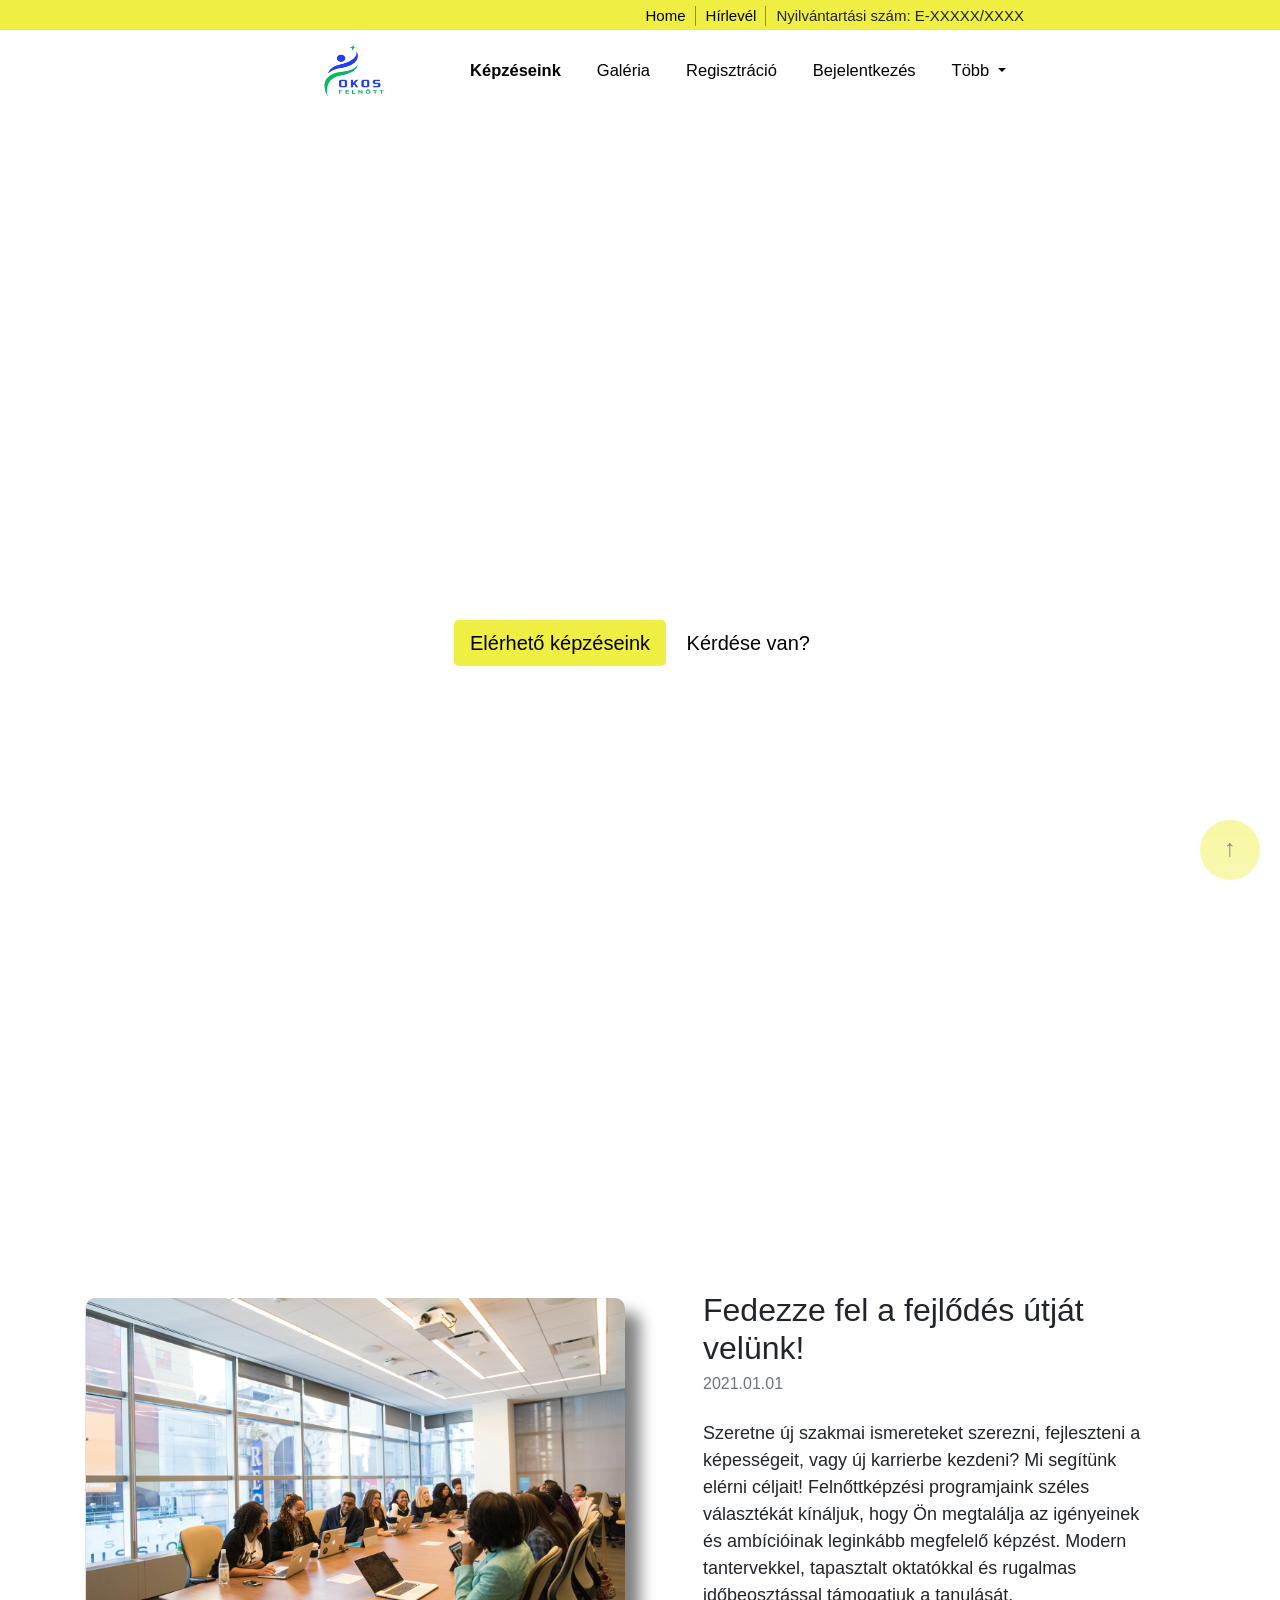
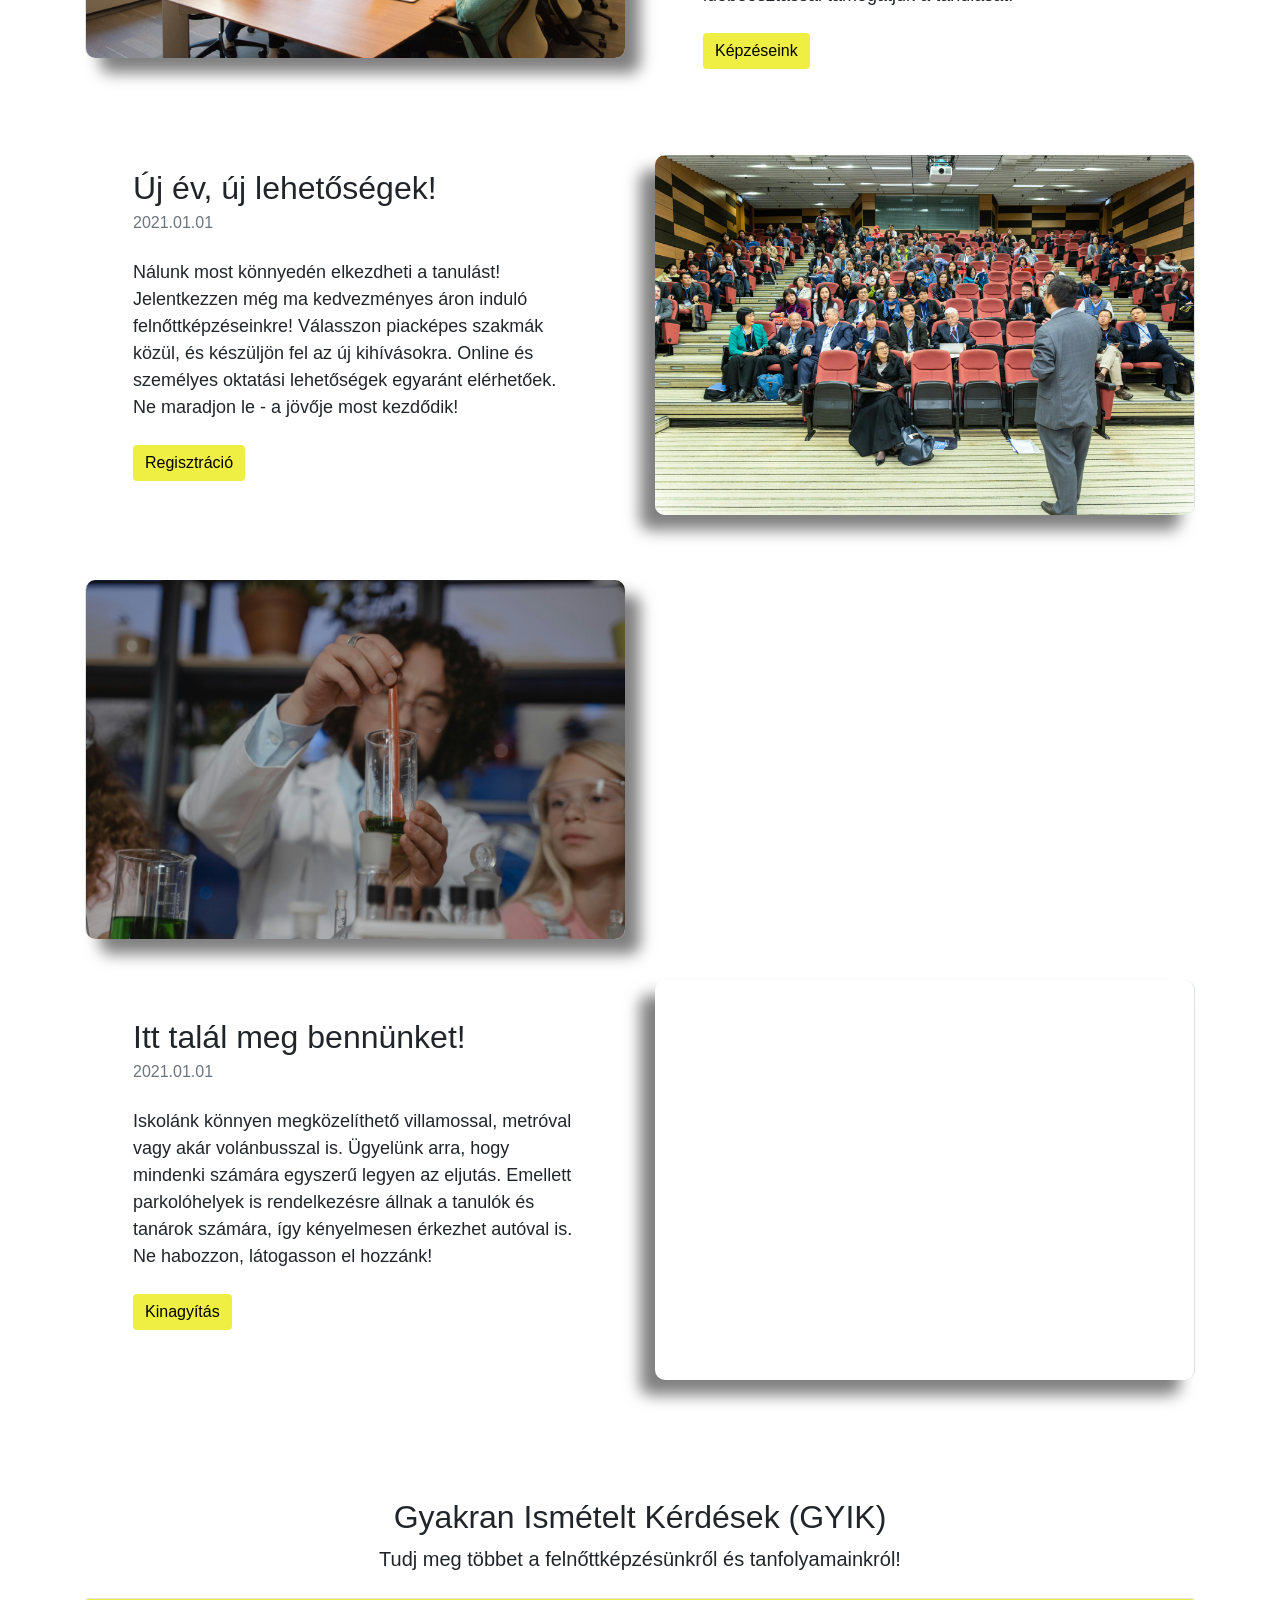
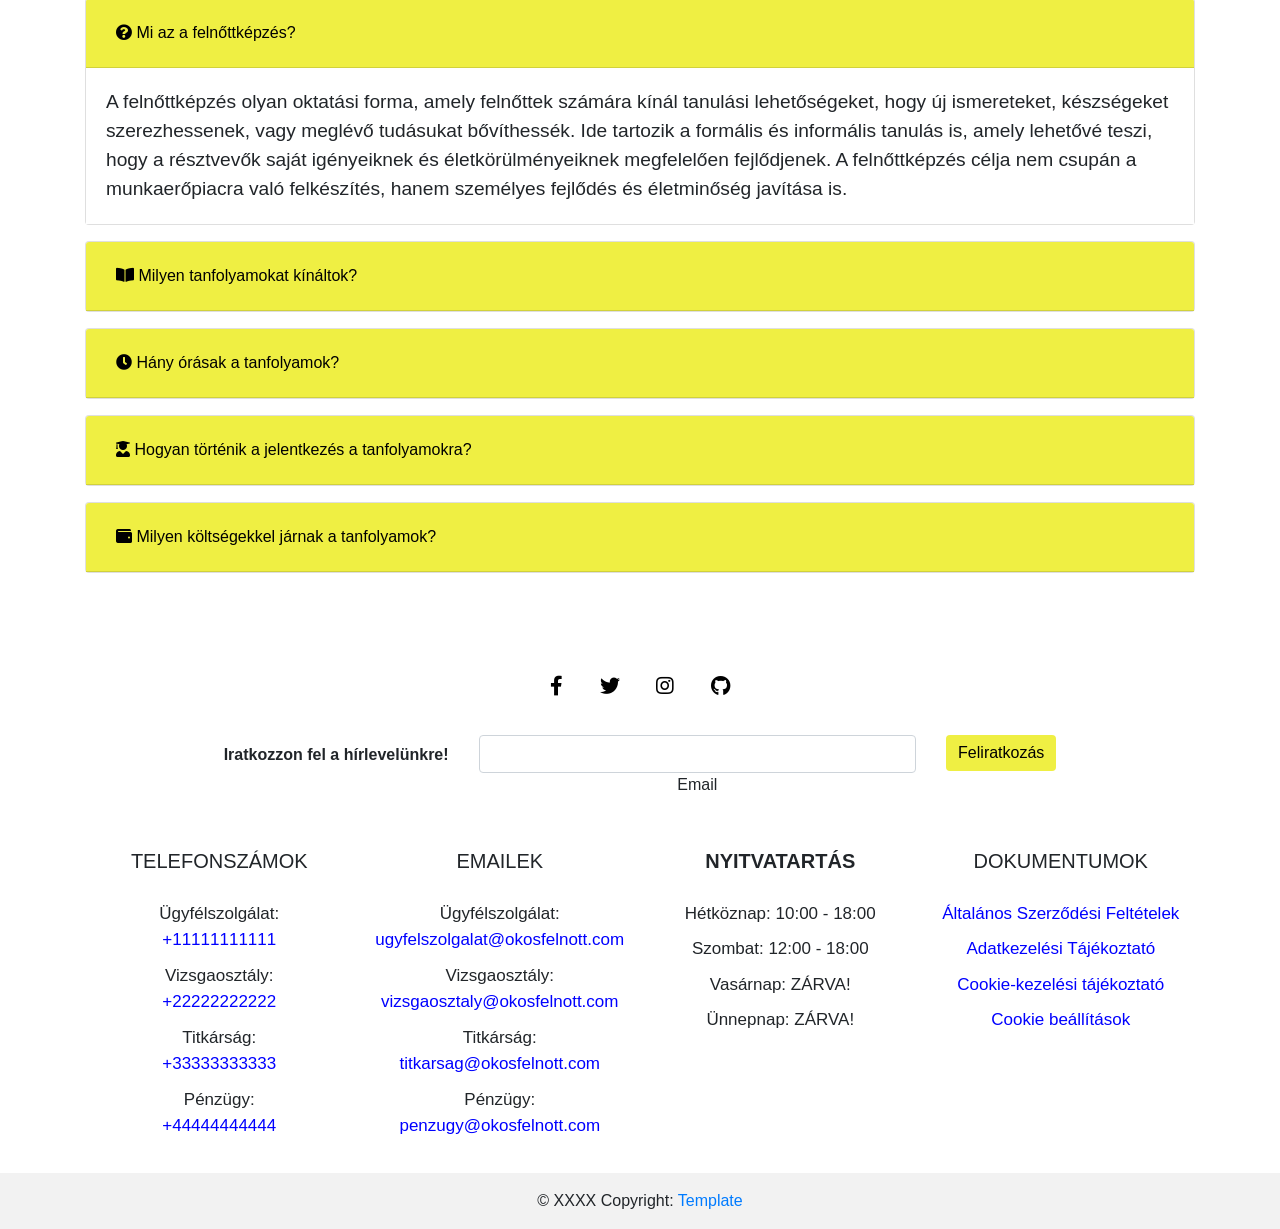
<file: Template + Figma/design/index.html>
<!DOCTYPE html>
<html lang="hu">
    <head>
        <meta charset="UTF-8">
        <meta name="viewport" content="width=device-width, initial-scale=1.0">
    
        <!-- Bootstrap -->
        <link rel="stylesheet" href="https://cdn.jsdelivr.net/npm/bootstrap@4.0.0/dist/css/bootstrap.min.css" integrity="sha384-Gn5384xqQ1aoWXA+058RXPxPg6fy4IWvTNh0E263XmFcJlSAwiGgFAW/dAiS6JXm" crossorigin="anonymous">
    
        <!-- Icons -->
        <link href="https://cdnjs.cloudflare.com/ajax/libs/font-awesome/5.15.4/css/all.min.css" rel="stylesheet">
    
        <link rel="stylesheet" href="public/css/style.css">
        <link rel="stylesheet" href="public/css/nav.css">
        <link rel="stylesheet" href="public/css/kartyak.css">
        <link rel="stylesheet" href="public/css/kerdesek.css">
        <link rel="stylesheet" href="public/css/footer.css">
    
        <link rel="icon" type="image/x-icon" href="public/img/navlogo.jpg">
        <title>Okos Felnőtt | Home</title>
    </head>
    <body>
        <button class="scroll-to-top" onclick="scrollToTop()">
            <span class="arrow-up">&#8593;</span>
        </button>

        <div id="scroll-indicator"></div>
        
        <section id="navbar">
            <header class="topnav">
                <nav>
                    <ul class="nav-links">
                        <li><a href="index.html">Home</a></li>
                        <li><a href="#footer">Hírlevél</a></li>
                        <li>Nyilvántartási szám: E-XXXXX/XXXX</li>
                    </ul>
                </nav>
            </header>
        
            <nav class="navbar navbar-expand-lg">
                <a class="navbar-brand text-center" href="index.html">
                    <img src="public/img/navlogo.jpg" alt="Brand Logo" class="nav-logo">
                </a>
                <button class="navbar-toggler" type="button" data-toggle="collapse" data-target="#navbarNavDropdown" aria-controls="navbarNavDropdown" aria-expanded="false" aria-label="Toggle navigation">
                    <span class="navbar-toggler-icon"></span>
                </button>
                <div class="collapse navbar-collapse justify-content-end" id="navbarNavDropdown">
                    <ul class="navbar-nav">
                        <li class="nav-item">
                            <a class="nav-link font-weight-bold" href="kepzeseink.html">Képzéseink</a>
                        </li>
                        <li class="nav-item">
                            <a class="nav-link" href="galeria.html">Galéria</a>
                        </li>
                        <li class="nav-item">
                            <a class="nav-link" href="regisztracio.html">Regisztráció</a>
                        </li>
                        <li class="nav-item">
                            <a class="nav-link" href="bejelentkezes.html">Bejelentkezés</a>
                        </li>
                        <li class="nav-item dropdown">
                            <a class="nav-link dropdown-toggle" href="#" id="navbarDropdownMenuLink" data-toggle="dropdown" aria-haspopup="true" aria-expanded="false">
                                Több
                            </a>
                            <div class="dropdown-menu" aria-labelledby="navbarDropdownMenuLink">
                                <a class="dropdown-item" href="dokumentumok.html">Dokumentumok</a>
                                <a class="dropdown-item" href="#helyszin">Helyszín</a>
                                <a class="dropdown-item" href="#kerdesek">Kérdésem van</a>
                                <!-- <a class="dropdown-item" href="europass.html">EUROPASS</a> -->
                                <!-- <a class="dropdown-item" href="cegeknek.html">Cégeknek</a> -->
                            </div>
                        </li>
                    </ul>
                </div>
            </nav>
        
            <div class="video-container">
                <video src="public/vid/1.mp4" autoplay loop muted playsinline></video>
                <div class="gradient-overlay"></div>
                <section class="py-5" id="asd">
                    <div class="container">
                        <div class="row justify-content-center text-center py-4">
                            <div class="col-lg-9">
                                <h2 class="display-4 fw-bold my-2">Remek alkalom a tanulásra, kezdje el minnél hamarabb!</h2>
                                <p class="herotext">Ismerje meg a legújabb iparági trendeket és fejlessze szakmai készségeit!</p>
                                <div class="mx-auto py-2">
                                    <a class="btn btn1 btn-lg" href="kepzeseink.html">Elérhető képzéseink</a>
                                    <a class="btn btn2 btn-lg" href="#kerdesek">Kérdése van?</a>
                                </div>
                            </div>
                        </div>
                    </div>
                </section>
            </div>
        </section>

        <section id="kartyak">
            <section class="py-5">
                <div class="container">
                    <div class="row g-0 align-items-center">
                        <div class="col-md-6">
                            <a href="galeria.html">
                                <img alt="" class="img-fluid border-left gallery-img" src="public/img/1.jpg">
                            </a>
                        </div>
                        <div class="col-md-6">
                            <div class="row">
                                <div class="col-lg-12 col-xxl-10 col-xl-12">
                                    <div class="p-md-3 p-xl-5 mt-4 mt-md-0">
                                        <h2 class="fw-semibold my-1">Fedezze fel a fejlődés útját velünk!</h2>
                                        <div class="text-muted">2021.01.01</div>
                                        <p class="my-4 picture-text">
                                            Szeretne új szakmai ismereteket szerezni, fejleszteni a képességeit, vagy új karrierbe kezdeni? Mi segítünk elérni céljait! Felnőttképzési programjaink széles választékát kínáljuk, hogy Ön 
                                            megtalálja az igényeinek és ambícióinak leginkább megfelelő képzést. Modern tantervekkel, tapasztalt oktatókkal és rugalmas időbeosztással támogatjuk a tanulását.
                                        </p>
                                        <a class="btn btn1 btn-primary" href="kepzeseink.html">Képzéseink</a>
                                    </div>
                                </div>
                            </div>
                        </div>
                    </div>
        
                    <div class="row g-0 align-items-center">
                        <div class="col-md-6 order-2 order-md-1">
                            <div class="row justify-content-end">
                                <div class="col-lg-12 col-xxl-10 col-xl-12">
                                    <div class="p-md-3 p-xl-5 mt-4 mt-md-0">
                                        <h2 class="fw-semibold my-1">Új év, új lehetőségek!</h2>
                                        <div class="text-muted">2021.01.01</div>
                                        <p class="my-4 picture-text">
                                            Nálunk most könnyedén elkezdheti a tanulást! Jelentkezzen még ma kedvezményes áron induló felnőttképzéseinkre! Válasszon piacképes szakmák közül, és készüljön fel az új kihívásokra. Online és 
                                            személyes oktatási lehetőségek egyaránt elérhetőek. Ne maradjon le - a jövője most kezdődik!
                                        </p>
                                        <a class="btn btn1 btn-primary" href="regisztacio.html">Regisztráció</a>
                                    </div>
                                    <br/>
                                </div>
                            </div>
                        </div>
                        <div class="col-md-6 order-1 order-md-2">
                            <a href="galeria.html">
                                <div class="mt-5 mt-md-0">
                                    <img alt="" class="img-fluid border-right gallery-img" src="public/img/2.jpg">
                                </div>
                            </a>
                        </div>
                    </div>
        
                    <div class="row g-0 align-items-center">
                        <div class="col-md-6">
                            <a href="galeria.html">
                                <img alt="" class="img-fluid border-left gallery-img" src="public/img/3.jpg">
                            </a>
                        </div>
                        <div class="col-md-6">
                            <div class="row">
                                <div class="col-lg-12 col-xxl-10 col-xl-12">
                                    <div class="p-md-3 p-xl-5 mt-4 mt-md-0">
                                        <h2 class="fw-semibold my-1">Tanulni sosem késő!</h2>
                                        <div class="text-muted">2021.01.01</div>
                                        <p class="my-4 picture-text">
                                            Cégünk több mint 10 éve támogatja a felnőttek szakmai fejlődését. Legyen szó pályamódosításról, új készségek elsajátításáról, vagy személyes fejlődésről, nálunk mindenki megtalálhatja a számára 
                                            megfelelő képzést. Kövesse oldalunkat a legfrissebb hírekért, tippekért és inspiráló történetekért!
                                        </p>
                                        <a class="btn btn1 btn-primary" href="galeria.html">Galéria</a>
                                    </div>
                                </div>
                            </div>
                        </div>
                    </div>
        
                    <div class="row g-0 align-items-center" id="helyszin">
                        <div class="col-md-6 order-2 order-md-1">
                            <div class="row justify-content-end">
                                <div class="col-lg-12 col-xxl-10 col-xl-12">
                                    <div class="p-md-3 p-xl-5 mt-4 mt-md-0">
                                        <h2 class="fw-semibold my-1">Itt talál meg bennünket!</h2>
                                        <div class="text-muted">2021.01.01</div>
                                        <p class="my-4 picture-text">
                                            Iskolánk könnyen megközelíthető villamossal, metróval vagy akár volánbusszal is. Ügyelünk arra, hogy mindenki számára egyszerű legyen az eljutás. Emellett parkolóhelyek is rendelkezésre állnak a tanulók és tanárok számára, így kényelmesen érkezhet autóval is. Ne habozzon, látogasson el hozzánk!
                                        </p>
                                        <a class="btn btn1 btn-primary" href="https://maps.app.goo.gl/Mt31ff9VLyKgHcso6" target="_blank">Kinagyítás</a>
                                    </div>
                                    <br/>
                                </div>
                            </div>
                        </div>
                        <div class="col-md-6 order-1 order-md-2">
                            <div class="mt-5 mt-md-0">
                                <iframe class="border-right"
                                    src="https://www.google.com/maps/embed?pb=!1m18!1m12!1m3!1d2693.9680209697394!2d19.074131775067215!3d47.52948559330133!2m3!1f0!2f0!3f0!3m2!1i1024!2i768!4f13.1!3m3!1m2!1s0x4741db939c5746e7%3A0xf93af4f99f4b38a8!2sBMSZC%20Vereb%C3%A9ly%20L%C3%A1szl%C3%B3%20Technikum!5e0!3m2!1shu!2shu!4v1733773554779!5m2!1shu!2shu"
                                    allowfullscreen="" loading="lazy">
                                </iframe>
                            </div>
                        </div>
                    </div>
                </div>
            </section>
        </section>
        
        <section id="kerdesek">
            <div class="container py-5">
                <div class="text-center mb-4">
                    <h2 class="gyik-title">Gyakran Ismételt Kérdések (GYIK)</h2>
                    <p class="lead">Tudj meg többet a felnőttképzésünkről és tanfolyamainkról!</p>
                </div>
                <div id="accordion">
                    <div class="card mb-3 shadow-sm">
                        <div class="card-header" id="headingOne">
                            <h5 class="mb-0">
                                <button class="btn btn-link custom-btn" data-toggle="collapse" data-target="#collapseOne" aria-expanded="true" aria-controls="collapseOne">
                                    <i class="fas fa-question-circle"></i> Mi az a felnőttképzés?
                                </button>
                            </h5>
                        </div>
                        <div id="collapseOne" class="collapse show" aria-labelledby="headingOne" data-parent="#accordion">
                            <div class="card-body">
                                A felnőttképzés olyan oktatási forma, amely felnőttek számára kínál tanulási lehetőségeket, hogy új ismereteket, készségeket szerezhessenek, vagy meglévő tudásukat bővíthessék. Ide tartozik a formális és informális tanulás is, amely lehetővé teszi, hogy a résztvevők saját igényeiknek és életkörülményeiknek megfelelően fejlődjenek. A felnőttképzés célja nem csupán a munkaerőpiacra való felkészítés, hanem személyes fejlődés és életminőség javítása is.
                            </div>
                        </div>
                    </div>
        
                    <div class="card mb-3 shadow-sm">
                        <div class="card-header" id="headingTwo">
                            <h5 class="mb-0">
                                <button class="btn btn-link custom-btn collapsed" data-toggle="collapse" data-target="#collapseTwo" aria-expanded="false" aria-controls="collapseTwo">
                                    <i class="fas fa-book-open"></i> Milyen tanfolyamokat kínáltok?
                                </button>
                            </h5>
                        </div>
                        <div id="collapseTwo" class="collapse" aria-labelledby="headingTwo" data-parent="#accordion">
                            <div class="card-body">
                                Számos különböző tanfolyamot kínálunk, beleértve a nyelvtanfolyamokat, számítástechnikai képzéseket, és személyes fejlődésre irányuló kurzusokat. Emellett rendelkezünk szakmai továbbképzésekkel, mint például projektmenedzsment, pénzügyi alapismeretek, valamint a soft-skills fejlesztése érdekében szervezett tréningekkel is. Célunk, hogy mindenki megtalálja a számára legmegfelelőbb képzési formát.
                            </div>
                        </div>
                    </div>
        
                    <div class="card mb-3 shadow-sm">
                        <div class="card-header" id="headingThree">
                            <h5 class="mb-0">
                                <button class="btn btn-link custom-btn collapsed" data-toggle="collapse" data-target="#collapseThree" aria-expanded="false" aria-controls="collapseThree">
                                    <i class="fas fa-clock"></i> Hány órásak a tanfolyamok?
                                </button>
                            </h5>
                        </div>
                        <div id="collapseThree" class="collapse" aria-labelledby="headingThree" data-parent="#accordion">
                            <div class="card-body">
                                A tanfolyamok hossza változó, általában 20-150 óra közötti időtartamot ölel fel, a választott tanfolyamtól függően. Van lehetőség intenzív kurzusok választására is, amelyek rövidebb idő alatt, de nagyobb óraszámmal kínálnak mélyebb tudást ugyanabban a témában. Ez lehetővé teszi a gyorsabb fejlődést és a tudás azonnali alkalmazását.
                            </div>
                        </div>
                    </div>
        
                    <div class="card mb-3 shadow-sm">
                        <div class="card-header" id="headingFour">
                            <h5 class="mb-0">
                                <button class="btn btn-link custom-btn collapsed" data-toggle="collapse" data-target="#collapseFour" aria-expanded="false" aria-controls="collapseFour">
                                    <i class="fas fa-user-graduate"></i> Hogyan történik a jelentkezés a tanfolyamokra?
                                </button>
                            </h5>
                        </div>
                        <div id="collapseFour" class="collapse" aria-labelledby="headingFour" data-parent="#accordion">
                            <div class="card-body">
                                A tanfolyamokra online jelentkezési űrlap kitöltésével lehet jelentkezni, amely a weboldalunkon elérhető. A jelentkezési folyamat egyszerű és gyors, a szükséges információk megadásával könnyedén rögzíthető a részvételi szándék. Ezen kívül telefonon vagy e-mailben is érdeklődhetsz a tanfolyamokról, valamint személyesen is felkereshetsz minket.
                            </div>
                        </div>
                    </div>
        
                    <div class="card mb-3 shadow-sm">
                        <div class="card-header" id="headingFive">
                            <h5 class="mb-0">
                                <button class="btn btn-link custom-btn collapsed" data-toggle="collapse" data-target="#collapseFive" aria-expanded="false" aria-controls="collapseFive">
                                    <i class="fas fa-wallet"></i> Milyen költségekkel járnak a tanfolyamok?
                                </button>
                            </h5>
                        </div>
                        <div id="collapseFive" class="collapse" aria-labelledby="headingFive" data-parent="#accordion">
                            <div class="card-body">
                                A tanfolyamok költségei változóak, attól függően, hogy milyen típusú képzést választasz. Részletes árlistát találhatsz a weboldalunkon, ahol tájékozódhatsz az egyes tanfolyamok díjáról. Emellett különböző kedvezmények és támogatások érhetők el, amelyek segíthetnek csökkenteni a költségeket. Ne hagyd ki a lehetőséget, hogy a számodra legjobban megfelelő részvételi lehetőségeket válaszd ki!
                            </div>
                        </div>
                    </div>
                </div>
            </div>
        </section>

        <section id="footer">
            <footer class="text-center custom-footer">
                <div class="container p-4">
                    <div class="mb-4">
                        <a data-mdb-ripple-init class="btn btn-outline btn-floating m-1 social-icon" href="#!" role="button">
                            <i class="fab fa-facebook-f"></i>
                        </a>
                        <a data-mdb-ripple-init class="btn btn-outline btn-floating m-1 social-icon" href="#!" role="button">
                            <i class="fab fa-twitter"></i>
                        </a>
                        <a data-mdb-ripple-init class="btn btn-outline btn-floating m-1 social-icon" href="#!" role="button">
                            <i class="fab fa-instagram"></i>
                        </a>
                        <a data-mdb-ripple-init class="btn btn-outline btn-floating m-1 social-icon" href="#!" role="button">
                            <i class="fab fa-github"></i>
                        </a>
                    </div>

                    <div>
                        <form action="/" method="get">
                            <div class="row d-flex justify-content-center">
                                <div class="col-auto">
                                    <p class="pt-2">
                                        <strong>Iratkozzon fel a hírlevelünkre!</strong>
                                    </p>
                                </div>
                                <div class="col-md-5 col-12">
                                    <div data-mdb-input-init class="form-outline mb-4">
                                        <input type="email" id="form5Example24" class="form-control" required pattern=".*\..*" >
                                        <label class="form-label" for="form5Example24">Email</label>
                                    </div>
                                </div>
                                <div class="col-auto">
                                    <button data-mdb-ripple-init type="submit" class="btn btn1 btn-outline mb-4">
                                        Feliratkozás
                                    </button>
                                </div>
                            </div>
                        </form>
                    </div>
                    <div>
                        <div class="row">
                            <div class="col-lg-3 col-md-6 mb-4 mb-md-0">
                                <h5 class="text-uppercase">Telefonszámok</h5>
                                <ul class="list-unstyled mb-0">
                                    <li>
                                        Ügyfélszolgálat:
                                        <a class="text-body" href="tel:11111111111">
                                            +11111111111
                                        </a>
                                    </li>
                                    <li>
                                        Vizsgaosztály:
                                        <a class="text-body" href="tel:22222222222">
                                            +22222222222
                                        </a>
                                    </li>
                                    <li>
                                        Titkárság:
                                        <a class="text-body" href="tel:33333333333">
                                            +33333333333
                                        </a>
                                    </li>
                                    <li>
                                        Pénzügy:
                                        <a class="text-body" href="tel:+44444444444">
                                            +44444444444
                                        </a>
                                    </li>
                                </ul>
                            </div>
                            <div class="col-lg-3 col-md-6 mb-4 mb-md-0">
                                <h5 class="text-uppercase">Emailek</h5>
                                <ul class="list-unstyled mb-0">
                                    <li>
                                        Ügyfélszolgálat:
                                        <a class="text-body" href="mailto:ugyfelszolgalat@okosfelnott.com">
                                            ugyfelszolgalat@okosfelnott.com
                                        </a>
                                    </li>
                                    <li>
                                        Vizsgaosztály:
                                        <a class="text-body" href="mailto:vizsgaosztaly@okosfelnott.com">
                                            vizsgaosztaly@okosfelnott.com
                                        </a>
                                    </li>
                                    <li>
                                        Titkárság:
                                        <a class="text-body" href="mailto:titkarsag@okosfelnott.com">
                                            titkarsag@okosfelnott.com
                                        </a>
                                    </li>
                                    <li>
                                        Pénzügy:
                                        <a class="text-body" href="mailto:penzugy@okosfelnott.com">
                                            penzugy@okosfelnott.com
                                        </a>
                                    </li>
                                </ul>
                            </div>
                            <div class="col-lg-3 col-md-6 mb-4 mb-md-0">
                                <h5 class="text-uppercase font-weight-bold">Nyitvatartás</h5>
                                <ul class="list-unstyled mb-0">
                                    <li>
                                        Hétköznap: 10:00 - 18:00
                                    </li>
                                    <li>
                                        Szombat: 12:00 - 18:00
                                    </li>
                                    <li>
                                        Vasárnap: ZÁRVA!
                                    </li>
                                    <li>
                                        Ünnepnap: ZÁRVA!
                                    </li>
                                </ul>
                            </div>
                            <div class="col-lg-3 col-md-6 mb-4 mb-md-0">
                                <h5 class="text-uppercase">Dokumentumok</h5>
                                <ul class="list-unstyled mb-0">
                                    <li>
                                        <a class="text-body" href="aszf.html">Általános Szerződési Feltételek</a>
                                    </li>
                                    <li>
                                        <a class="text-body" href="adatkezelesi.html">Adatkezelési Tájékoztató</a>
                                    </li>
                                    <li>
                                        <a class="text-body" href="sutitajekoztato.html">Cookie-kezelési tájékoztató</a>
                                    </li>
                                    <li>
                                        <a class="text-body" href="sutibeallitasok.html">Cookie beállítások</a>
                                    </li>
                                </ul>
                            </div>
                        </div>
                    </div>
                </div>
                <div class="text-center p-3 custom-background">
                    © XXXX Copyright: <a class="text-reset fw-bold" href="index.html">Template</a>
                </div>
            </footer>
        </section>

        <script src="public/js/script.js"></script>
        <script src="https://code.jquery.com/jquery-3.2.1.slim.min.js" integrity="sha384-KJ3o2DKtIkvYIK3UENzmM7KCkRr/rE9/Qpg6aAZGJwFDMVNA/GpGFF93hXpG5KkN" crossorigin="anonymous"></script>
        <script src="https://cdn.jsdelivr.net/npm/popper.js@1.12.9/dist/umd/popper.min.js" integrity="sha384-ApNbgh9B+Y1QKtv3Rn7W3mgPxhU9K/ScQsAP7hUibX39j7fakFPskvXusvfa0b4Q" crossorigin="anonymous"></script>
        <script src="https://cdn.jsdelivr.net/npm/bootstrap@4.0.0/dist/js/bootstrap.min.js" integrity="sha384-JZR6Spejh4U02d8jOt6vLEHfe/JQGiRRSQQxSfFWpi1MquVdAyjUar5+76PVCmYl" crossorigin="anonymous"></script>
    </body>
</html>
</file>
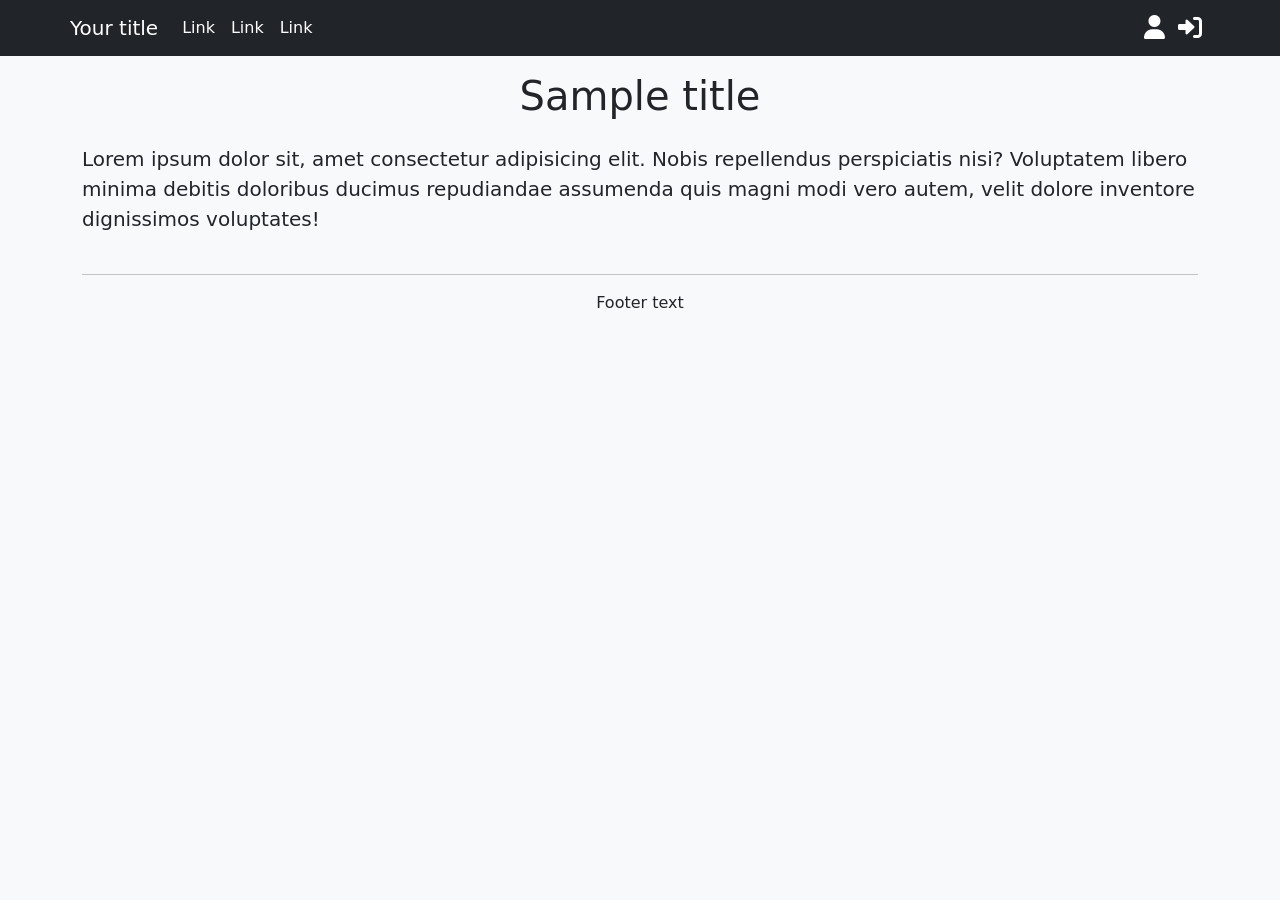
<file: Login/Alapok/sablon.html>
<!DOCTYPE html>
<html lang="hu">
<head>
    <meta charset="UTF-8">
    <meta http-equiv="X-UA-Compatible" content="IE=edge">
    <meta name="viewport" content="width=device-width, initial-scale=1.0">
    <title>Sablon - írd át</title>
    <link rel="stylesheet" href="assets/css/bootstrap.css">
    <link rel="stylesheet" href="assets/css/mystyle.css">
    <!-- Font Awesome Solid -->
    <link href="assets/fontawesome/css/fontawesome.css" rel="stylesheet">
    <link href="assets/fontawesome/css/solid.css" rel="stylesheet">
    <script src="assets/js/bootstrap.bundle.js"></script>
</head>
<body class="bg-light">
    <div class="container-fluid bg-dark">
      <nav class="navbar navbar-expand-sm bg-dark navbar-dark container">    
        <a class="navbar-brand" href="#">Your title</a>
        <button class="navbar-toggler" type="button" data-bs-toggle="collapse" data-bs-target="#collapsibleNavbar">
          <span class="navbar-toggler-icon"></span>
        </button>
        <div class="collapse navbar-collapse" id="collapsibleNavbar">
          <ul class="navbar-nav">
            <li class="nav-item">
              <a class="nav-link" href="#">Link</a>
            </li>
            <li class="nav-item">
              <a class="nav-link" href="#">Link</a>
            </li>
            <li class="nav-item">
              <a class="nav-link" href="#">Link</a>
            </li>  
          </ul>
          <div class="ms-auto">
            <a class="fs-4 me-2" href="#"><i class="fa-solid fa-user"></i></a> 
            <a class="fs-4 me-2" href="#"><i class="fa-solid fa-right-to-bracket"></i></a> 
          </div>
        </div>
      </nav>
    </div>
    <main class="container pb-2">
        <h1 class="text-center display-6 py-3">Sample title</h1>
        <p class="fs-5">
            Lorem ipsum dolor sit, amet consectetur adipisicing elit. Nobis repellendus perspiciatis nisi? Voluptatem libero minima debitis doloribus ducimus repudiandae assumenda quis magni modi vero autem, velit dolore inventore dignissimos voluptates!
        </p>
    </main>
    <footer class="container text-center">
        <hr>
        <p>Footer text</p>
    </footer>
</body>
</html>
</file>
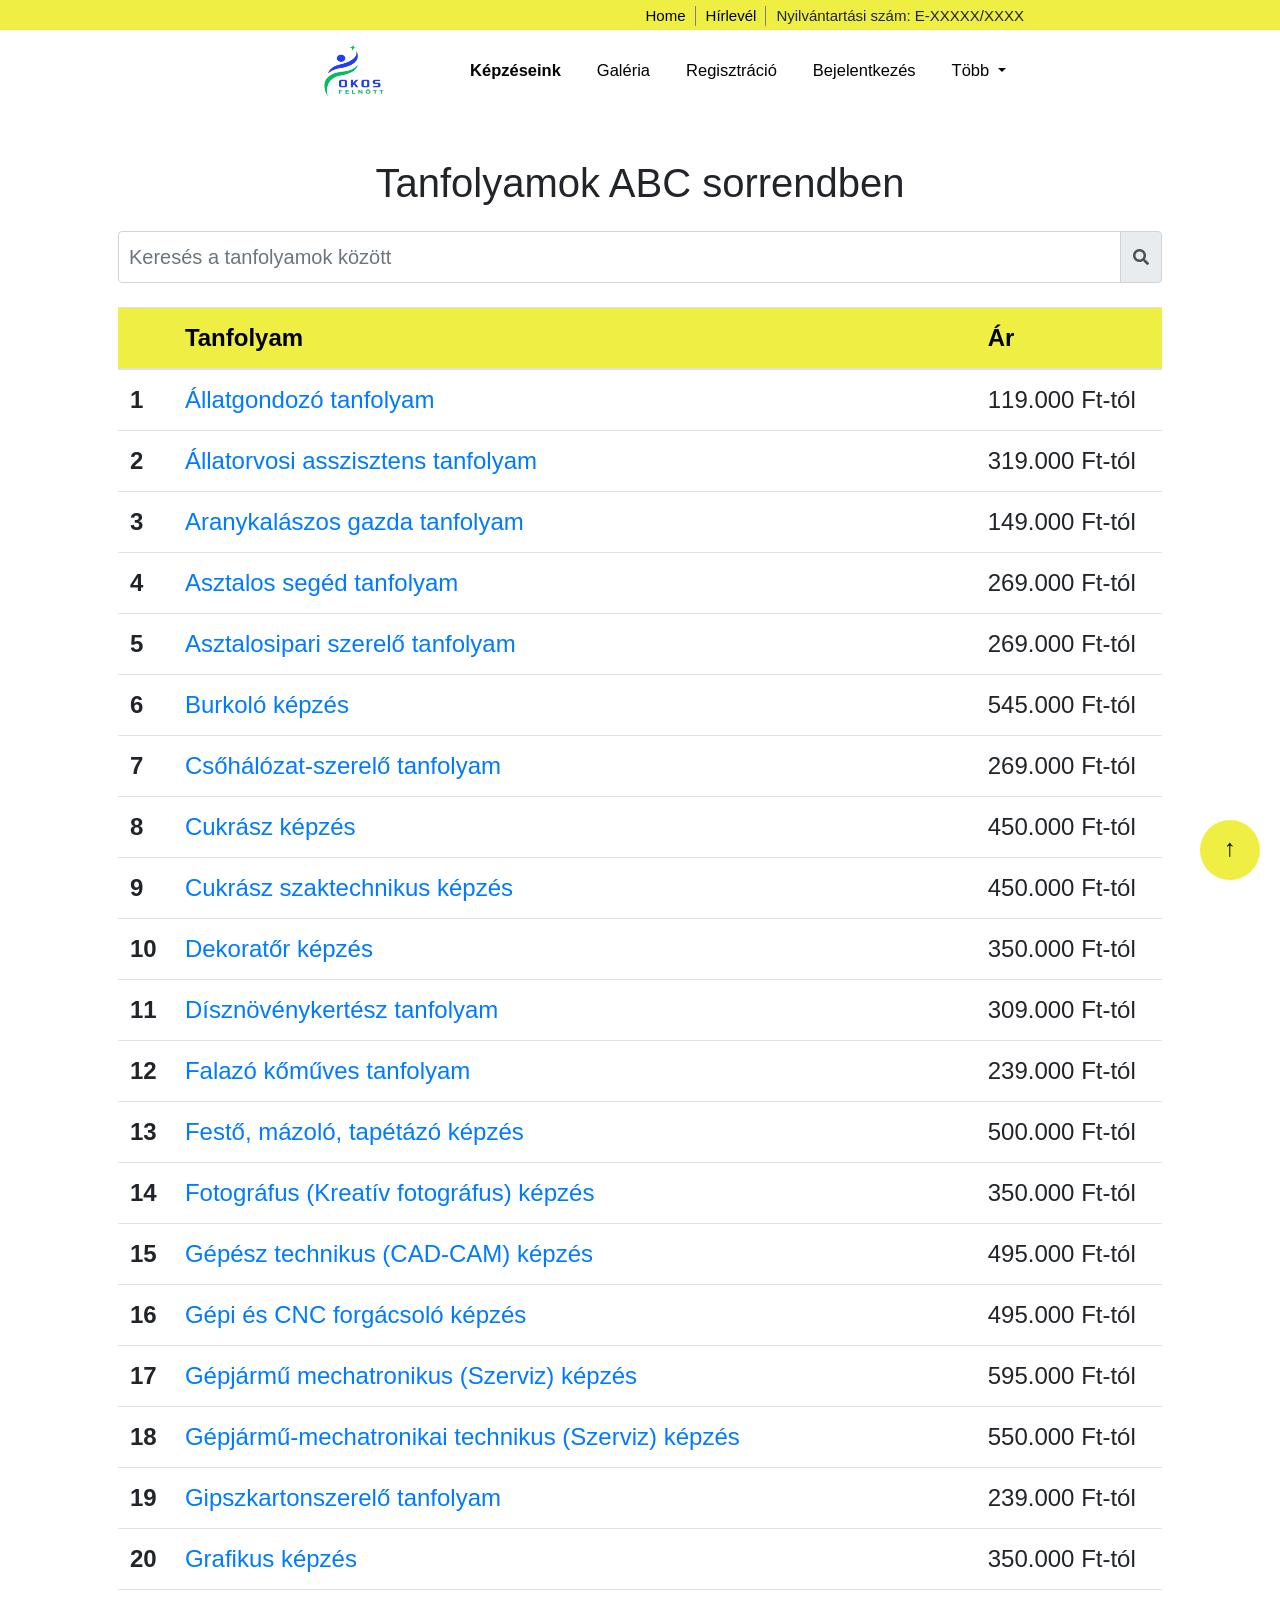
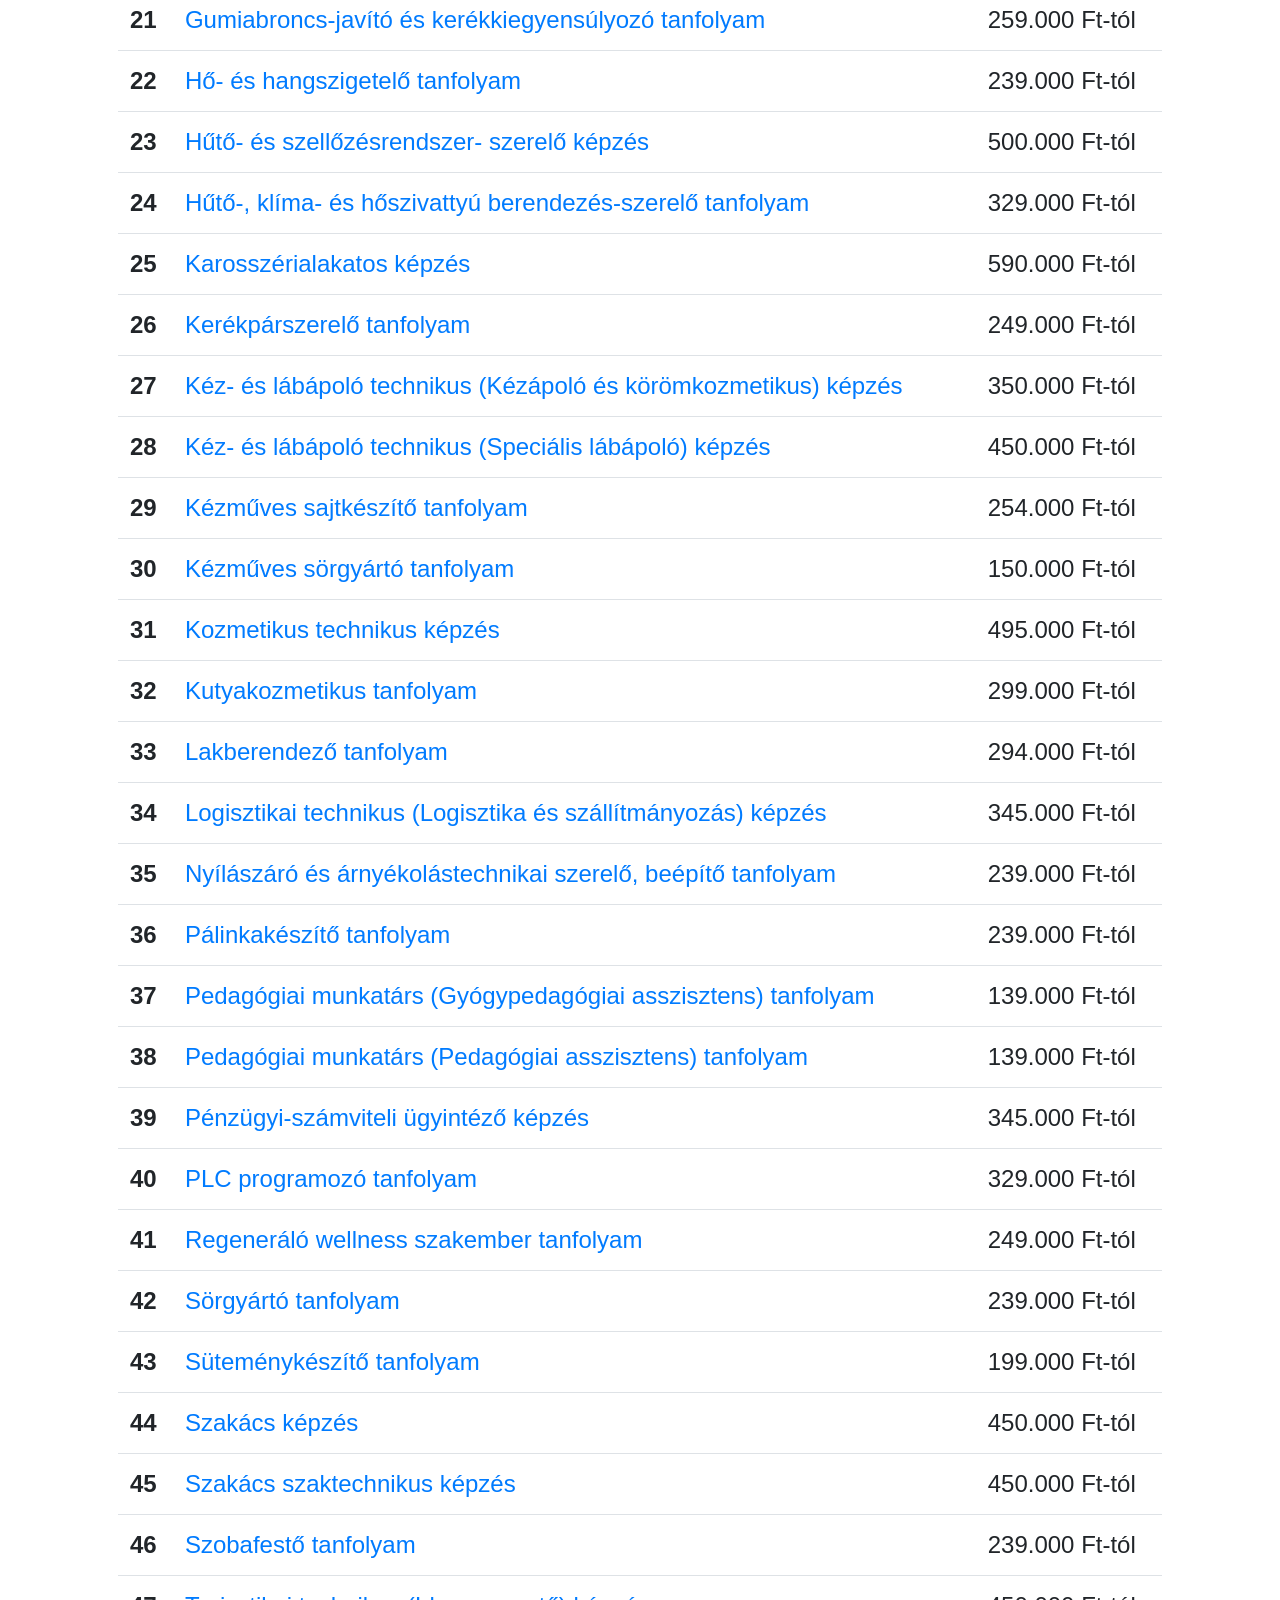
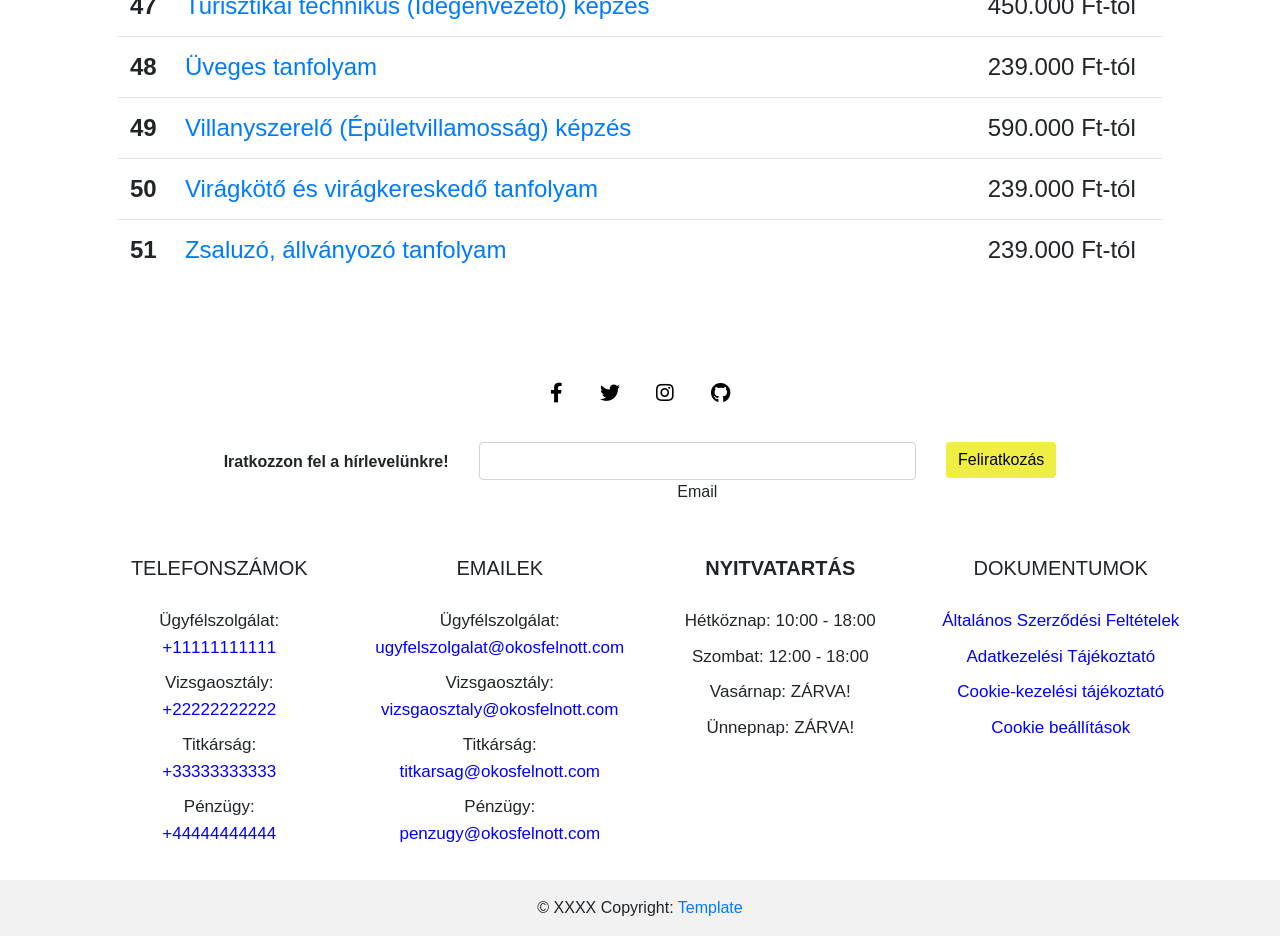
<file: Template + Figma/design/kepzeseink.html>
<!DOCTYPE html>
<html lang="hu">
    <head>
        <meta charset="UTF-8">
        <meta name="viewport" content="width=device-width, initial-scale=1.0">
    
        <!-- Bootstrap -->
        <link rel="stylesheet" href="https://cdn.jsdelivr.net/npm/bootstrap@4.0.0/dist/css/bootstrap.min.css" integrity="sha384-Gn5384xqQ1aoWXA+058RXPxPg6fy4IWvTNh0E263XmFcJlSAwiGgFAW/dAiS6JXm" crossorigin="anonymous">
    
        <!-- Icons -->
        <link href="https://cdnjs.cloudflare.com/ajax/libs/font-awesome/5.15.4/css/all.min.css" rel="stylesheet">
    
        <link rel="stylesheet" href="public/css/style.css">
        <link rel="stylesheet" href="public/css/nav.css">
        <link rel="stylesheet" href="public/css/tablazat.css">
        <link rel="stylesheet" href="public/css/footer.css">
    
        <link rel="icon" type="image/x-icon" href="public/img/navlogo.jpg">
        <title>Okos Felnőtt | Képzéseink</title>
    </head>
    <body>
        <button class="scroll-to-top" onclick="scrollToTop()">
            <span class="arrow-up">&#8593;</span>
        </button>

        <div id="scroll-indicator"></div>
        
        <section id="navbar">
            <header class="topnav">
                <nav>
                    <ul class="nav-links">
                        <li><a href="index.html">Home</a></li>
                        <li><a href="#footer">Hírlevél</a></li>
                        <li>Nyilvántartási szám: E-XXXXX/XXXX</li>
                    </ul>
                </nav>
            </header>
        
            <nav class="navbar navbar-expand-lg">
                <a class="navbar-brand text-center" href="index.html">
                    <img src="public/img/navlogo.jpg" alt="Brand Logo" class="nav-logo">
                </a>
                <button class="navbar-toggler" type="button" data-toggle="collapse" data-target="#navbarNavDropdown" aria-controls="navbarNavDropdown" aria-expanded="false" aria-label="Toggle navigation">
                    <span class="navbar-toggler-icon"></span>
                </button>
                <div class="collapse navbar-collapse justify-content-end" id="navbarNavDropdown">
                    <ul class="navbar-nav">
                        <li class="nav-item">
                            <a class="nav-link font-weight-bold" href="kepzeseink.html">Képzéseink</a>
                        </li>
                        <li class="nav-item">
                            <a class="nav-link" href="galeria.html">Galéria</a>
                        </li>
                        <li class="nav-item">
                            <a class="nav-link" href="regisztracio.html">Regisztráció</a>
                        </li>
                        <li class="nav-item">
                            <a class="nav-link" href="bejelentkezes.html">Bejelentkezés</a>
                        </li>
                        <li class="nav-item dropdown">
                            <a class="nav-link dropdown-toggle" href="#" id="navbarDropdownMenuLink" data-toggle="dropdown" aria-haspopup="true" aria-expanded="false">
                                Több
                            </a>
                            <div class="dropdown-menu" aria-labelledby="navbarDropdownMenuLink">
                                <a class="dropdown-item" href="dokumentumok.html">Dokumentumok</a>
                                <a class="dropdown-item" href="index.html#helyszin">Helyszín</a>
                                <a class="dropdown-item" href="index.html#kerdesek">Kérdésem van</a>
                                <!-- <a class="dropdown-item" href="europass.html">EUROPASS</a> -->
                                <!-- <a class="dropdown-item" href="cegeknek.html">Cégeknek</a> -->
                            </div>
                        </li>
                    </ul>
                </div>
            </nav>
        </section>

        <section id="tablazat">
            <div class="container p-5 fade-in">
                <h1 class="text-center mb-4">Tanfolyamok ABC sorrendben</h1>
                <div class="input-group mb-4">
                    <input type="text" id="kereso" placeholder="Keresés a tanfolyamok között" class="form-control">
                    <div class="input-group-append">
                        <span class="input-group-text">
                            <i class="fas fa-search"></i>
                        </span>
                    </div>
                </div>
                <table class="table">
                    <thead>
                        <tr>
                            <th scope="col"></th>
                            <th scope="col">Tanfolyam</th>
                            <th scope="col">Ár</th>
                        </tr>
                    </thead>
                    <tbody id="tablazatBody">
                        <tr class="clickable-row">
                            <th scope="row">1</th>
                            <td><a href="allatgondozo.html" class="text-primary">Állatgondozó tanfolyam</a></td>
                            <td>119.000 Ft-tól</td>
                        </tr>
                        <tr class="clickable-row">
                            <th scope="row">2</th>
                            <td><a href="#" class="text-primary">Állatorvosi asszisztens tanfolyam</a></td>
                            <td>319.000 Ft-tól</td>
                        </tr>
                        <tr class="clickable-row">
                            <th scope="row">3</th>
                            <td><a href="#" class="text-primary">Aranykalászos gazda tanfolyam</a></td>
                            <td>149.000 Ft-tól</td>
                        </tr>
                        <tr class="clickable-row">
                            <th scope="row">4</th>
                            <td><a href="#" class="text-primary">Asztalos segéd tanfolyam</a></td>
                            <td>269.000 Ft-tól</td>
                        </tr>
                        <tr class="clickable-row">
                            <th scope="row">5</th>
                            <td><a href="#" class="text-primary">Asztalosipari szerelő tanfolyam</a></td>
                            <td>269.000 Ft-tól</td>
                        </tr>
                        <tr class="clickable-row">
                            <th scope="row">6</th>
                            <td><a href="#" class="text-primary">Burkoló képzés</a></td>
                            <td>545.000 Ft-tól</td>
                        </tr>
                        <tr class="clickable-row">
                            <th scope="row">7</th>
                            <td><a href="#" class="text-primary">Csőhálózat-szerelő tanfolyam</a></td>
                            <td>269.000 Ft-tól</td>
                        </tr>
                        <tr class="clickable-row">
                            <th scope="row">8</th>
                            <td><a href="#" class="text-primary">Cukrász képzés</a></td>
                            <td>450.000 Ft-tól</td>
                        </tr>
                        <tr class="clickable-row">
                            <th scope="row">9</th>
                            <td><a href="#" class="text-primary">Cukrász szaktechnikus képzés</a></td>
                            <td>450.000 Ft-tól</td>
                        </tr>
                        <tr class="clickable-row">
                            <th scope="row">10</th>
                            <td><a href="#" class="text-primary">Dekoratőr képzés</a></td>
                            <td>350.000 Ft-tól</td>
                        </tr>
                        <tr class="clickable-row">
                            <th scope="row">11</th>
                            <td><a href="#" class="text-primary">Dísznövénykertész tanfolyam</a></td>
                            <td>309.000 Ft-tól</td>
                        </tr>
                        <tr class="clickable-row">
                            <th scope="row">12</th>
                            <td><a href="#" class="text-primary">Falazó kőműves tanfolyam</a></td>
                            <td>239.000 Ft-tól</td>
                        </tr>
                        <tr class="clickable-row">
                            <th scope="row">13</th>
                            <td><a href="#" class="text-primary">Festő, mázoló, tapétázó képzés</a></td>
                            <td>500.000 Ft-tól</td>
                        </tr>
                        <tr class="clickable-row">
                            <th scope="row">14</th>
                            <td><a href="#" class="text-primary">Fotográfus (Kreatív fotográfus) képzés</a></td>
                            <td>350.000 Ft-tól</td>
                        </tr>
                        <tr class="clickable-row">
                            <th scope="row">15</th>
                            <td><a href="#" class="text-primary">Gépész technikus (CAD-CAM) képzés</a></td>
                            <td>495.000 Ft-tól</td>
                        </tr>
                        <tr class="clickable-row">
                            <th scope="row">16</th>
                            <td><a href="#" class="text-primary">Gépi és CNC forgácsoló képzés</a></td>
                            <td>495.000 Ft-tól</td>
                        </tr>
                        <tr class="clickable-row">
                            <th scope="row">17</th>
                            <td><a href="#" class="text-primary">Gépjármű mechatronikus (Szerviz) képzés</a></td>
                            <td>595.000 Ft-tól</td>
                        </tr>
                        <tr class="clickable-row">
                            <th scope="row">18</th>
                            <td><a href="#" class="text-primary">Gépjármű-mechatronikai technikus (Szerviz) képzés</a></td>
                            <td>550.000 Ft-tól</td>
                        </tr>
                        <tr class="clickable-row">
                            <th scope="row">19</th>
                            <td><a href="#" class="text-primary">Gipszkartonszerelő tanfolyam</a></td>
                            <td>239.000 Ft-tól</td>
                        </tr>
                        <tr class="clickable-row">
                            <th scope="row">20</th>
                            <td><a href="#" class="text-primary">Grafikus képzés</a></td>
                            <td>350.000 Ft-tól</td>
                        </tr>
                        <tr class="clickable-row">
                            <th scope="row">21</th>
                            <td><a href="#" class="text-primary">Gumiabroncs-javító és kerékkiegyensúlyozó tanfolyam</a></td>
                            <td>259.000 Ft-tól</td>
                        </tr>
                        <tr class="clickable-row">
                            <th scope="row">22</th>
                            <td><a href="#" class="text-primary">Hő- és hangszigetelő tanfolyam</a></td>
                            <td>239.000 Ft-tól</td>
                        </tr>
                        <tr class="clickable-row">
                            <th scope="row">23</th>
                            <td><a href="#" class="text-primary">Hűtő- és szellőzésrendszer- szerelő képzés</a></td>
                            <td>500.000 Ft-tól</td>
                        </tr>
                        <tr class="clickable-row">
                            <th scope="row">24</th>
                            <td><a href="#" class="text-primary">Hűtő-, klíma- és hőszivattyú berendezés-szerelő tanfolyam</a></td>
                            <td>329.000 Ft-tól</td>
                        </tr>
                        <tr class="clickable-row">
                            <th scope="row">25</th>
                            <td><a href="#" class="text-primary">Karosszérialakatos képzés</a></td>
                            <td>590.000 Ft-tól</td>
                        </tr>
                        <tr class="clickable-row">
                            <th scope="row">26</th>
                            <td><a href="#" class="text-primary">Kerékpárszerelő tanfolyam</a></td>
                            <td>249.000 Ft-tól</td>
                        </tr>
                        <tr class="clickable-row">
                            <th scope="row">27</th>
                            <td><a href="#" class="text-primary">Kéz- és lábápoló technikus (Kézápoló és körömkozmetikus) képzés</a></td>
                            <td>350.000 Ft-tól</td>
                        </tr>
                        <tr class="clickable-row">
                            <th scope="row">28</th>
                            <td><a href="#" class="text-primary">Kéz- és lábápoló technikus (Speciális lábápoló) képzés</a></td>
                            <td>450.000 Ft-tól</td>
                        </tr>
                        <tr class="clickable-row">
                            <th scope="row">29</th>
                            <td><a href="#" class="text-primary">Kézműves sajtkészítő tanfolyam</a></td>
                            <td>254.000 Ft-tól</td>
                        </tr>
                        <tr class="clickable-row">
                            <th scope="row">30</th>
                            <td><a href="#" class="text-primary">Kézműves sörgyártó tanfolyam</a></td>
                            <td>150.000 Ft-tól</td>
                        </tr>
                        <tr class="clickable-row">
                            <th scope="row">31</th>
                            <td><a href="#" class="text-primary">Kozmetikus technikus képzés</a></td>
                            <td>495.000 Ft-tól</td>
                        </tr>
                        <tr class="clickable-row">
                            <th scope="row">32</th>
                            <td><a href="#" class="text-primary">Kutyakozmetikus tanfolyam</a></td>
                            <td>299.000 Ft-tól</td>
                        </tr>
                        <tr class="clickable-row">
                            <th scope="row">33</th>
                            <td><a href="#" class="text-primary">Lakberendező tanfolyam</a></td>
                            <td>294.000 Ft-tól</td>
                        </tr>
                        <tr class="clickable-row">
                            <th scope="row">34</th>
                            <td><a href="#" class="text-primary">Logisztikai technikus (Logisztika és szállítmányozás) képzés</a></td>
                            <td>345.000 Ft-tól</td>
                        </tr>
                        <tr class="clickable-row">
                            <th scope="row">35</th>
                            <td><a href="#" class="text-primary">Nyílászáró és árnyékolástechnikai szerelő, beépítő tanfolyam</a></td>
                            <td>239.000 Ft-tól</td>
                        </tr>
                        <tr class="clickable-row">
                            <th scope="row">36</th>
                            <td><a href="#" class="text-primary">Pálinkakészítő tanfolyam</a></td>
                            <td>239.000 Ft-tól</td>
                        </tr>
                        <tr class="clickable-row">
                            <th scope="row">37</th>
                            <td><a href="#" class="text-primary">Pedagógiai munkatárs (Gyógypedagógiai asszisztens) tanfolyam</a></td>
                            <td>139.000 Ft-tól</td>
                        </tr>
                        <tr class="clickable-row">
                            <th scope="row">38</th>
                            <td><a href="#" class="text-primary">Pedagógiai munkatárs (Pedagógiai asszisztens) tanfolyam</a></td>
                            <td>139.000 Ft-tól</td>
                        </tr>
                        <tr class="clickable-row">
                            <th scope="row">39</th>
                            <td><a href="#" class="text-primary">Pénzügyi-számviteli ügyintéző képzés</a></td>
                            <td>345.000 Ft-tól</td>
                        </tr>
                        <tr class="clickable-row">
                            <th scope="row">40</th>
                            <td><a href="#" class="text-primary">PLC programozó tanfolyam</a></td>
                            <td>329.000 Ft-tól</td>
                        </tr>
                        <tr class="clickable-row">
                            <th scope="row">41</th>
                            <td><a href="#" class="text-primary">Regeneráló wellness szakember tanfolyam</a></td>
                            <td>249.000 Ft-tól</td>
                        </tr>
                        <tr class="clickable-row">
                            <th scope="row">42</th>
                            <td><a href="#" class="text-primary">Sörgyártó tanfolyam</a></td>
                            <td>239.000 Ft-tól</td>
                        </tr>
                        <tr class="clickable-row">
                            <th scope="row">43</th>
                            <td><a href="#" class="text-primary">Süteménykészítő tanfolyam</a></td>
                            <td>199.000 Ft-tól</td>
                        </tr>
                        <tr class="clickable-row">
                            <th scope="row">44</th>
                            <td><a href="#" class="text-primary">Szakács képzés</a></td>
                            <td>450.000 Ft-tól</td>
                        </tr>
                        <tr class="clickable-row">
                            <th scope="row">45</th>
                            <td><a href="#" class="text-primary">Szakács szaktechnikus képzés</a></td>
                            <td>450.000 Ft-tól</td>
                        </tr>
                        <tr class="clickable-row">
                            <th scope="row">46</th>
                            <td><a href="#" class="text-primary">Szobafestő tanfolyam</a></td>
                            <td>239.000 Ft-tól</td>
                        </tr>
                        <tr class="clickable-row">
                            <th scope="row">47</th>
                            <td><a href="#" class="text-primary">Turisztikai technikus (Idegenvezető) képzés</a></td>
                            <td>450.000 Ft-tól</td>
                        </tr>
                        <tr class="clickable-row">
                            <th scope="row">48</th>
                            <td><a href="#" class="text-primary">Üveges tanfolyam</a></td>
                            <td>239.000 Ft-tól</td>
                        </tr>
                        <tr class="clickable-row">
                            <th scope="row">49</th>
                            <td><a href="#" class="text-primary">Villanyszerelő (Épületvillamosság) képzés</a></td>
                            <td>590.000 Ft-tól</td>
                        </tr>
                        <tr class="clickable-row">
                            <th scope="row">50</th>
                            <td><a href="#" class="text-primary">Virágkötő és virágkereskedő tanfolyam</a></td>
                            <td>239.000 Ft-tól</td>
                        </tr>
                        <tr class="clickable-row">
                            <th scope="row">51</th>
                            <td><a href="#" class="text-primary">Zsaluzó, állványozó tanfolyam</a></td>
                            <td>239.000 Ft-tól</td>
                        </tr>
                    </tbody>
                </table>
            </div>
        </section>

        <section id="footer">
            <footer class="text-center custom-footer">
                <div class="container p-4">
                    <div class="mb-4">
                        <a data-mdb-ripple-init class="btn btn-outline btn-floating m-1 social-icon" href="#!" role="button">
                            <i class="fab fa-facebook-f"></i>
                        </a>
                        <a data-mdb-ripple-init class="btn btn-outline btn-floating m-1 social-icon" href="#!" role="button">
                            <i class="fab fa-twitter"></i>
                        </a>
                        <a data-mdb-ripple-init class="btn btn-outline btn-floating m-1 social-icon" href="#!" role="button">
                            <i class="fab fa-instagram"></i>
                        </a>
                        <a data-mdb-ripple-init class="btn btn-outline btn-floating m-1 social-icon" href="#!" role="button">
                            <i class="fab fa-github"></i>
                        </a>
                    </div>

                    <div>
                        <form action="/hirlevel.blade.php" method="get">
                            <div class="row d-flex justify-content-center">
                                <div class="col-auto">
                                    <p class="pt-2">
                                        <strong>Iratkozzon fel a hírlevelünkre!</strong>
                                    </p>
                                </div>
                                <div class="col-md-5 col-12">
                                    <div data-mdb-input-init class="form-outline mb-4">
                                        <input type="email" id="form5Example24" class="form-control" required pattern=".*\..*" >
                                        <label class="form-label" for="form5Example24">Email</label>
                                    </div>
                                </div>
                                <div class="col-auto">
                                    <button data-mdb-ripple-init type="submit" class="btn btn1 btn-outline mb-4">
                                        Feliratkozás
                                    </button>
                                </div>
                            </div>
                        </form>
                    </div>
                    <div>
                        <div class="row">
                            <div class="col-lg-3 col-md-6 mb-4 mb-md-0">
                                <h5 class="text-uppercase">Telefonszámok</h5>
                                <ul class="list-unstyled mb-0">
                                    <li>
                                        Ügyfélszolgálat:
                                        <a class="text-body" href="tel:11111111111">
                                            +11111111111
                                        </a>
                                    </li>
                                    <li>
                                        Vizsgaosztály:
                                        <a class="text-body" href="tel:22222222222">
                                            +22222222222
                                        </a>
                                    </li>
                                    <li>
                                        Titkárság:
                                        <a class="text-body" href="tel:33333333333">
                                            +33333333333
                                        </a>
                                    </li>
                                    <li>
                                        Pénzügy:
                                        <a class="text-body" href="tel:+44444444444">
                                            +44444444444
                                        </a>
                                    </li>
                                </ul>
                            </div>
                            <div class="col-lg-3 col-md-6 mb-4 mb-md-0">
                                <h5 class="text-uppercase">Emailek</h5>
                                <ul class="list-unstyled mb-0">
                                    <li>
                                        Ügyfélszolgálat:
                                        <a class="text-body" href="mailto:ugyfelszolgalat@okosfelnott.com">
                                            ugyfelszolgalat@okosfelnott.com
                                        </a>
                                    </li>
                                    <li>
                                        Vizsgaosztály:
                                        <a class="text-body" href="mailto:vizsgaosztaly@okosfelnott.com">
                                            vizsgaosztaly@okosfelnott.com
                                        </a>
                                    </li>
                                    <li>
                                        Titkárság:
                                        <a class="text-body" href="mailto:titkarsag@okosfelnott.com">
                                            titkarsag@okosfelnott.com
                                        </a>
                                    </li>
                                    <li>
                                        Pénzügy:
                                        <a class="text-body" href="mailto:penzugy@okosfelnott.com">
                                            penzugy@okosfelnott.com
                                        </a>
                                    </li>
                                </ul>
                            </div>
                            <div class="col-lg-3 col-md-6 mb-4 mb-md-0">
                                <h5 class="text-uppercase font-weight-bold">Nyitvatartás</h5>
                                <ul class="list-unstyled mb-0">
                                    <li>
                                        Hétköznap: 10:00 - 18:00
                                    </li>
                                    <li>
                                        Szombat: 12:00 - 18:00
                                    </li>
                                    <li>
                                        Vasárnap: ZÁRVA!
                                    </li>
                                    <li>
                                        Ünnepnap: ZÁRVA!
                                    </li>
                                </ul>
                            </div>
                            <div class="col-lg-3 col-md-6 mb-4 mb-md-0">
                                <h5 class="text-uppercase">Dokumentumok</h5>
                                <ul class="list-unstyled mb-0">
                                    <li>
                                        <a class="text-body" href="aszf.html">Általános Szerződési Feltételek</a>
                                    </li>
                                    <li>
                                        <a class="text-body" href="adatkezelesi.html">Adatkezelési Tájékoztató</a>
                                    </li>
                                    <li>
                                        <a class="text-body" href="sutitajekoztato.html">Cookie-kezelési tájékoztató</a>
                                    </li>
                                    <li>
                                        <a class="text-body" href="sutibeallitasok.html">Cookie beállítások</a>
                                    </li>
                                </ul>
                            </div>
                        </div>
                    </div>
                </div>
                <div class="text-center p-3 custom-background">
                    © XXXX Copyright: <a class="text-reset fw-bold" href="index.html">Template</a>
                </div>
            </footer>
        </section>

        <script src="public/js/script.js"></script>       
        <script src="public/js/tablazat.js"></script>
        <script src="https://code.jquery.com/jquery-3.2.1.slim.min.js" integrity="sha384-KJ3o2DKtIkvYIK3UENzmM7KCkRr/rE9/Qpg6aAZGJwFDMVNA/GpGFF93hXpG5KkN" crossorigin="anonymous"></script>
        <script src="https://cdn.jsdelivr.net/npm/popper.js@1.12.9/dist/umd/popper.min.js" integrity="sha384-ApNbgh9B+Y1QKtv3Rn7W3mgPxhU9K/ScQsAP7hUibX39j7fakFPskvXusvfa0b4Q" crossorigin="anonymous"></script>
        <script src="https://cdn.jsdelivr.net/npm/bootstrap@4.0.0/dist/js/bootstrap.min.js" integrity="sha384-JZR6Spejh4U02d8jOt6vLEHfe/JQGiRRSQQxSfFWpi1MquVdAyjUar5+76PVCmYl" crossorigin="anonymous"></script>
    </body>
</html>
</file>
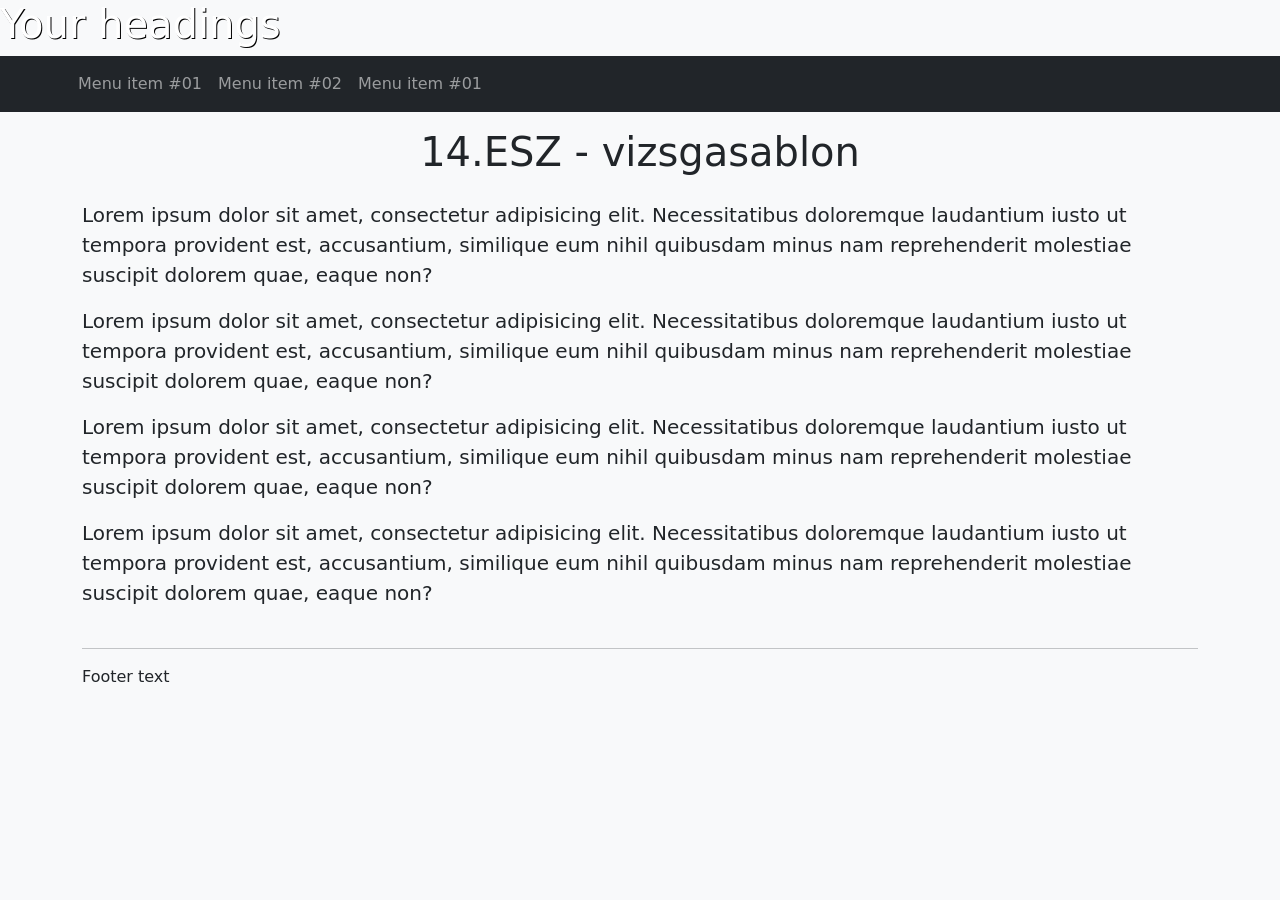
<file: !Feladatok/01_Naprendszer/Sablon/sablon.html>
<!DOCTYPE html>
<html lang="hu">
<head>
    <meta charset="UTF-8">
    <meta http-equiv="X-UA-Compatible" content="IE=edge">
    <meta name="viewport" content="width=device-width, initial-scale=1.0">
    <title>Your title</title>
    <link rel="stylesheet" href="css/bootstrap.css">
    <link rel="stylesheet" href="css/mystyle.css">
</head>
<body class="bg-light">
    <header>
        <h1>Your headings</h1>
    </header>
    <div class="container-fliud bg-dark">
        <nav class="navbar navbar-expand bg-dark navbar-dark container">    
          <ul class="navbar-nav">
            <li class="nav-item">
              <a class="nav-link" href="#">Menu item #01</a>
            </li>
            <li class="nav-item">
              <a class="nav-link" href="#">Menu item #02</a>
            </li>
            <li class="nav-item">
              <a class="nav-link" href="#">Menu item #01</a>
            </li>  
          </ul>
        </nav>
    </div>
    <main class="container pb-2">
        <h1 class="text-center display-6 py-3">14.ESZ - vizsgasablon</h1>
        <p class="fs-5">
            Lorem ipsum dolor sit amet, consectetur adipisicing elit. Necessitatibus doloremque laudantium iusto ut tempora provident est, accusantium, similique eum nihil quibusdam minus nam reprehenderit molestiae suscipit dolorem quae, eaque non?
        </p>
        <p class="fs-5">
            Lorem ipsum dolor sit amet, consectetur adipisicing elit. Necessitatibus doloremque laudantium iusto ut tempora provident est, accusantium, similique eum nihil quibusdam minus nam reprehenderit molestiae suscipit dolorem quae, eaque non?
        </p>
        <p class="fs-5">
            Lorem ipsum dolor sit amet, consectetur adipisicing elit. Necessitatibus doloremque laudantium iusto ut tempora provident est, accusantium, similique eum nihil quibusdam minus nam reprehenderit molestiae suscipit dolorem quae, eaque non?
        </p>
        <p class="fs-5">
            Lorem ipsum dolor sit amet, consectetur adipisicing elit. Necessitatibus doloremque laudantium iusto ut tempora provident est, accusantium, similique eum nihil quibusdam minus nam reprehenderit molestiae suscipit dolorem quae, eaque non?
        </p>
      </main>
    <footer class="container">
        <hr>
        <p>Footer text</p>
    </footer>
</body>
</html>
</file>
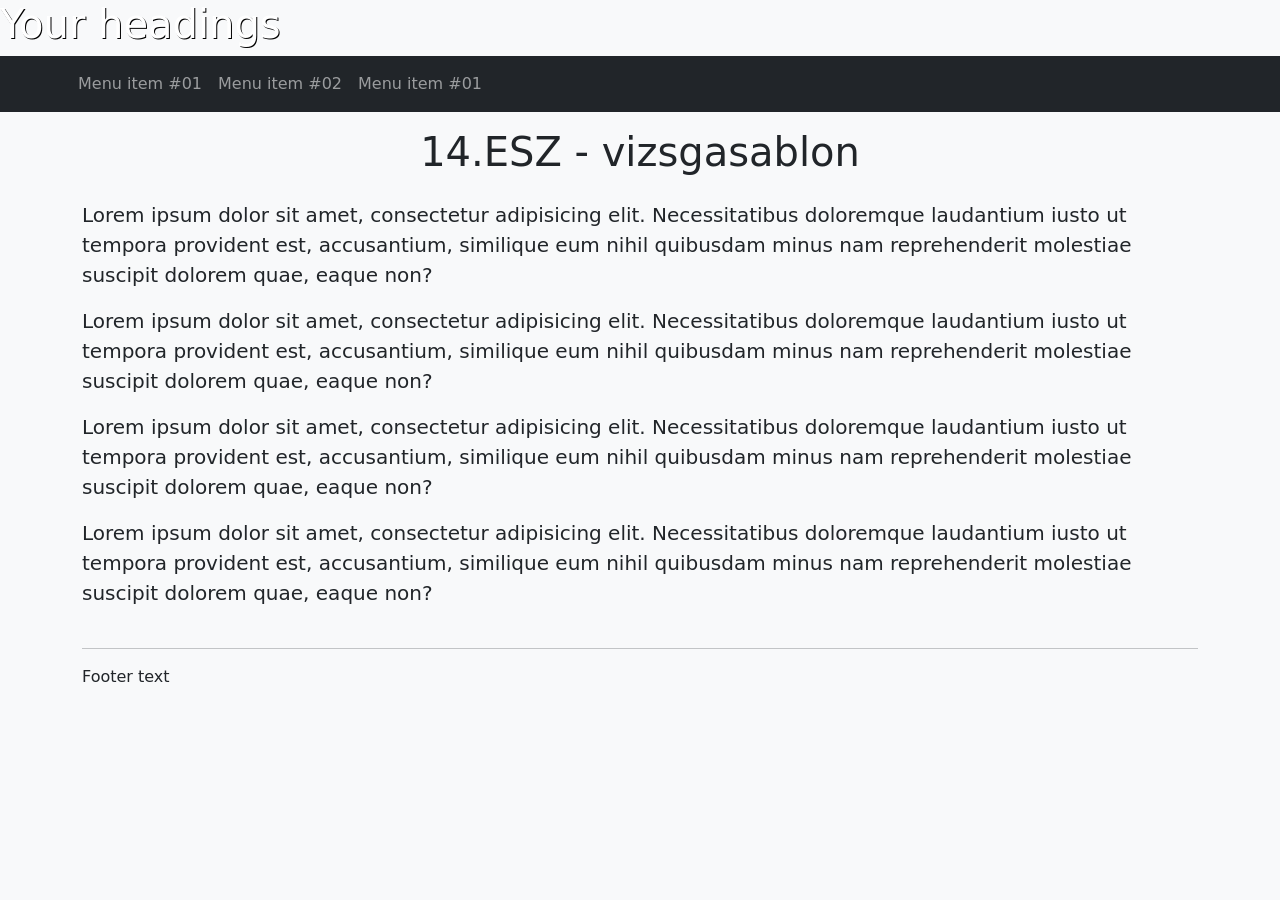
<file: !Feladatok/02_Orszagok/Sablon/sablon.html>
<!DOCTYPE html>
<html lang="hu">
<head>
    <meta charset="UTF-8">
    <meta http-equiv="X-UA-Compatible" content="IE=edge">
    <meta name="viewport" content="width=device-width, initial-scale=1.0">
    <title>Your title</title>
    <link rel="stylesheet" href="assets/css/bootstrap.css">
    <link rel="stylesheet" href="assets/css/mystyle.css">
</head>
<body class="bg-light">
    <header>
        <h1>Your headings</h1>
    </header>
    <div class="container-fliud bg-dark">
        <nav class="navbar navbar-expand bg-dark navbar-dark container">    
          <ul class="navbar-nav">
            <li class="nav-item">
              <a class="nav-link" href="#">Menu item #01</a>
            </li>
            <li class="nav-item">
              <a class="nav-link" href="#">Menu item #02</a>
            </li>
            <li class="nav-item">
              <a class="nav-link" href="#">Menu item #01</a>
            </li>  
          </ul>
        </nav>
    </div>
    <main class="container pb-2">
        <h2 class="text-center display-6 py-3">14.ESZ - vizsgasablon</h2>
        <p class="fs-5">
            Lorem ipsum dolor sit amet, consectetur adipisicing elit. Necessitatibus doloremque laudantium iusto ut tempora provident est, accusantium, similique eum nihil quibusdam minus nam reprehenderit molestiae suscipit dolorem quae, eaque non?
        </p>
        <p class="fs-5">
            Lorem ipsum dolor sit amet, consectetur adipisicing elit. Necessitatibus doloremque laudantium iusto ut tempora provident est, accusantium, similique eum nihil quibusdam minus nam reprehenderit molestiae suscipit dolorem quae, eaque non?
        </p>
        <p class="fs-5">
            Lorem ipsum dolor sit amet, consectetur adipisicing elit. Necessitatibus doloremque laudantium iusto ut tempora provident est, accusantium, similique eum nihil quibusdam minus nam reprehenderit molestiae suscipit dolorem quae, eaque non?
        </p>
        <p class="fs-5">
            Lorem ipsum dolor sit amet, consectetur adipisicing elit. Necessitatibus doloremque laudantium iusto ut tempora provident est, accusantium, similique eum nihil quibusdam minus nam reprehenderit molestiae suscipit dolorem quae, eaque non?
        </p>
      </main>
    <footer class="container">
        <hr>
        <p>Footer text</p>
    </footer>
</body>
</html>
</file>
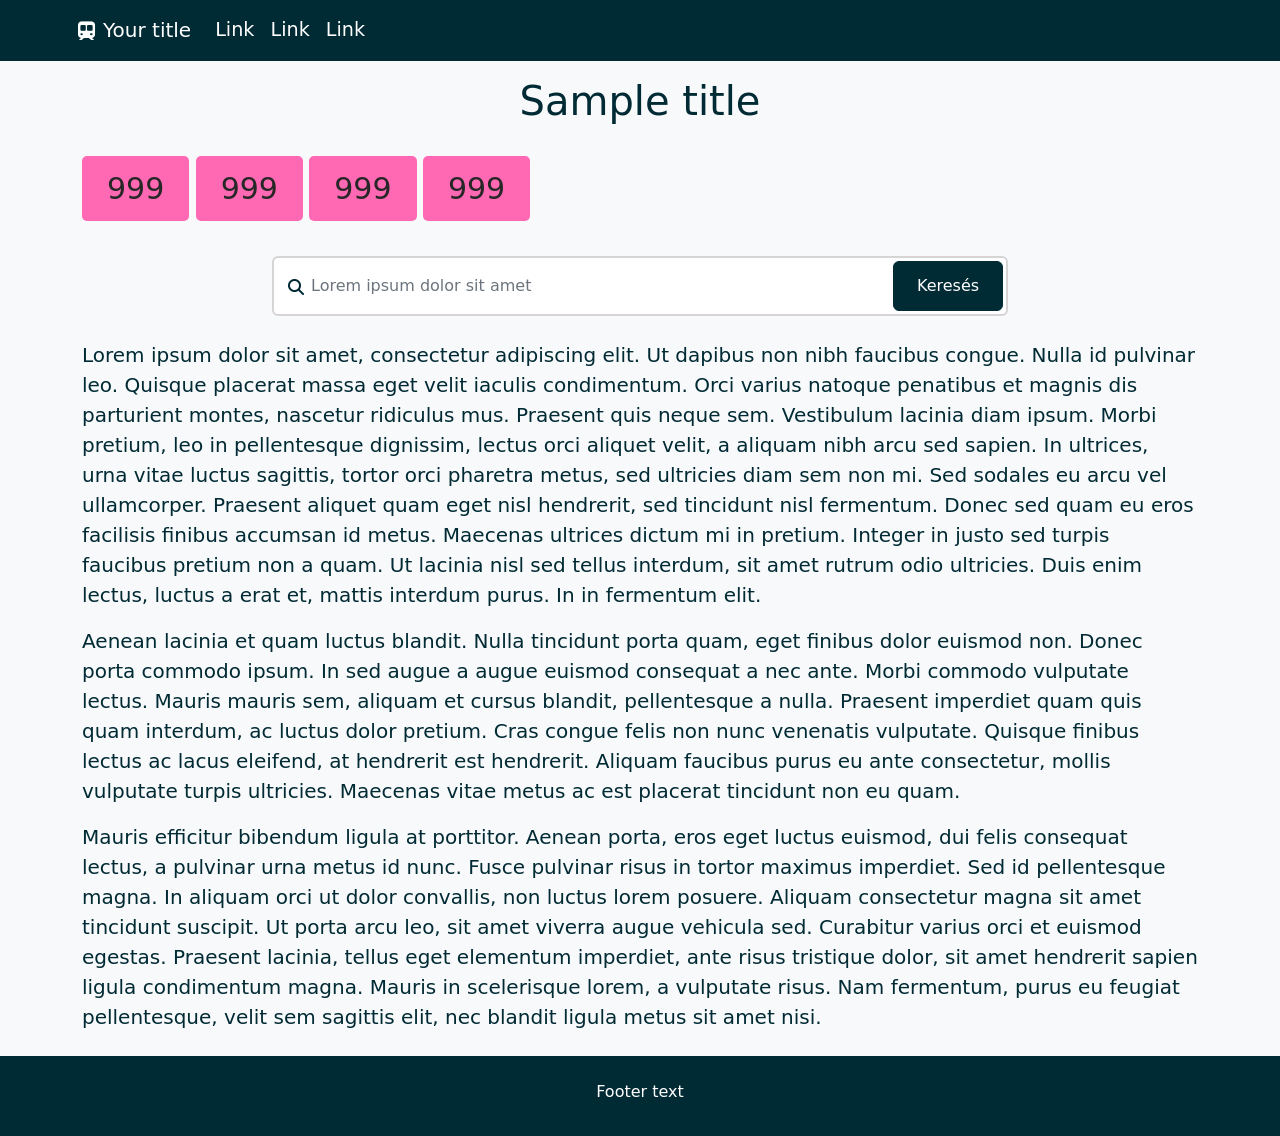
<file: !Feladatok/03_Villamos/Sablon/sablon.html>
<!DOCTYPE html>
<html lang="hu">
<head>
    <meta charset="UTF-8">
    <meta http-equiv="X-UA-Compatible" content="IE=edge">
    <meta name="viewport" content="width=device-width, initial-scale=1.0">
    <title>Sablon - írd át</title>
    <link rel="stylesheet" href="assets/css/bootstrap.css">
    <link rel="stylesheet" href="assets/css/mystyle.css">
    <link href="assets/fontawesome/css/fontawesome.css" rel="stylesheet">
    <link href="assets/fontawesome/css/solid.css" rel="stylesheet">
    <link rel="shortcut icon" href="img/tram.png" type="image/x-icon">
    <script src="assets/js/bootstrap.bundle.js"></script>
</head>
<body class="bg-light">
    <div class="container-fliud bg-dark">
        <nav class="navbar navbar-expand-sm bg-dark navbar-dark container px-2">    
          <i class="fa-solid fa-train-subway me-2"></i><a class="navbar-brand" href="#">Your title</a>
          <button class="navbar-toggler" type="button" data-bs-toggle="collapse" data-bs-target="#collapsibleNavbar">
            <span class="navbar-toggler-icon"></span>
          </button>
          <div class="collapse navbar-collapse" id="collapsibleNavbar">
            <ul class="navbar-nav">
              <li class="nav-item">
                <a class="nav-link" href="#">Link</a>
              </li>
              <li class="nav-item">
                <a class="nav-link" href="#">Link</a>
              </li>
              <li class="nav-item">
                <a class="nav-link" href="#">Link</a>
              </li>  
            </ul>            
          </div>
        </nav>
    </div>
    <main class="container pb-2">
        <h1 class="text-center display-6 py-3">Sample title</h1>
        <p class="line-p fs-5">
          <a class="line-number" style="background-color: #ff69b4;" href="#"><span style="color: #272727">999</span></a>
          <a class="line-number" style="background-color: #ff69b4;" href="#"><span style="color: #272727">999</span></a>
          <a class="line-number" style="background-color: #ff69b4;" href="#"><span style="color: #272727">999</span></a>
          <a class="line-number" style="background-color: #ff69b4;" href="#"><span style="color: #272727">999</span></a>
        </p>
        <div class="row d-flex justify-content-center align-items-center my-4">
          <div class="col-md-8">
            <div class="search">
              <i class="fa fa-search"></i>
              <input type="text" class="form-control" placeholder="Lorem ipsum dolor sit amet">
              <button class="btn btn-dark">Keresés</button>
            </div>
          </div>
        </div>
        <p class="fs-5">
          Lorem ipsum dolor sit amet, consectetur adipiscing elit. Ut dapibus non nibh faucibus congue. Nulla id pulvinar leo. Quisque placerat massa eget velit iaculis condimentum. Orci varius natoque penatibus et magnis dis parturient montes, nascetur ridiculus mus. Praesent quis neque sem. Vestibulum lacinia diam ipsum. Morbi pretium, leo in pellentesque dignissim, lectus orci aliquet velit, a aliquam nibh arcu sed sapien. In ultrices, urna vitae luctus sagittis, tortor orci pharetra metus, sed ultricies diam sem non mi. Sed sodales eu arcu vel ullamcorper. Praesent aliquet quam eget nisl hendrerit, sed tincidunt nisl fermentum. Donec sed quam eu eros facilisis finibus accumsan id metus. Maecenas ultrices dictum mi in pretium. Integer in justo sed turpis faucibus pretium non a quam. Ut lacinia nisl sed tellus interdum, sit amet rutrum odio ultricies. Duis enim lectus, luctus a erat et, mattis interdum purus. In in fermentum elit.
        </p>
        <p class="fs-5">
          Aenean lacinia et quam luctus blandit. Nulla tincidunt porta quam, eget finibus dolor euismod non. Donec porta commodo ipsum. In sed augue a augue euismod consequat a nec ante. Morbi commodo vulputate lectus. Mauris mauris sem, aliquam et cursus blandit, pellentesque a nulla. Praesent imperdiet quam quis quam interdum, ac luctus dolor pretium. Cras congue felis non nunc venenatis vulputate. Quisque finibus lectus ac lacus eleifend, at hendrerit est hendrerit. Aliquam faucibus purus eu ante consectetur, mollis vulputate turpis ultricies. Maecenas vitae metus ac est placerat tincidunt non eu quam.
        </p>
        <p class="fs-5">
          Mauris efficitur bibendum ligula at porttitor. Aenean porta, eros eget luctus euismod, dui felis consequat lectus, a pulvinar urna metus id nunc. Fusce pulvinar risus in tortor maximus imperdiet. Sed id pellentesque magna. In aliquam orci ut dolor convallis, non luctus lorem posuere. Aliquam consectetur magna sit amet tincidunt suscipit. Ut porta arcu leo, sit amet viverra augue vehicula sed. Curabitur varius orci et euismod egestas. Praesent lacinia, tellus eget elementum imperdiet, ante risus tristique dolor, sit amet hendrerit sapien ligula condimentum magna. Mauris in scelerisque lorem, a vulputate risus. Nam fermentum, purus eu feugiat pellentesque, velit sem sagittis elit, nec blandit ligula metus sit amet nisi.
        </p>
    </main>
    <footer class="container-fluid text-center bg-dark">
      <div class="container text-white pt-4 pb-3">
        <p>Footer text</p>
      </div>
    </footer>
</body>
</html>
</file>
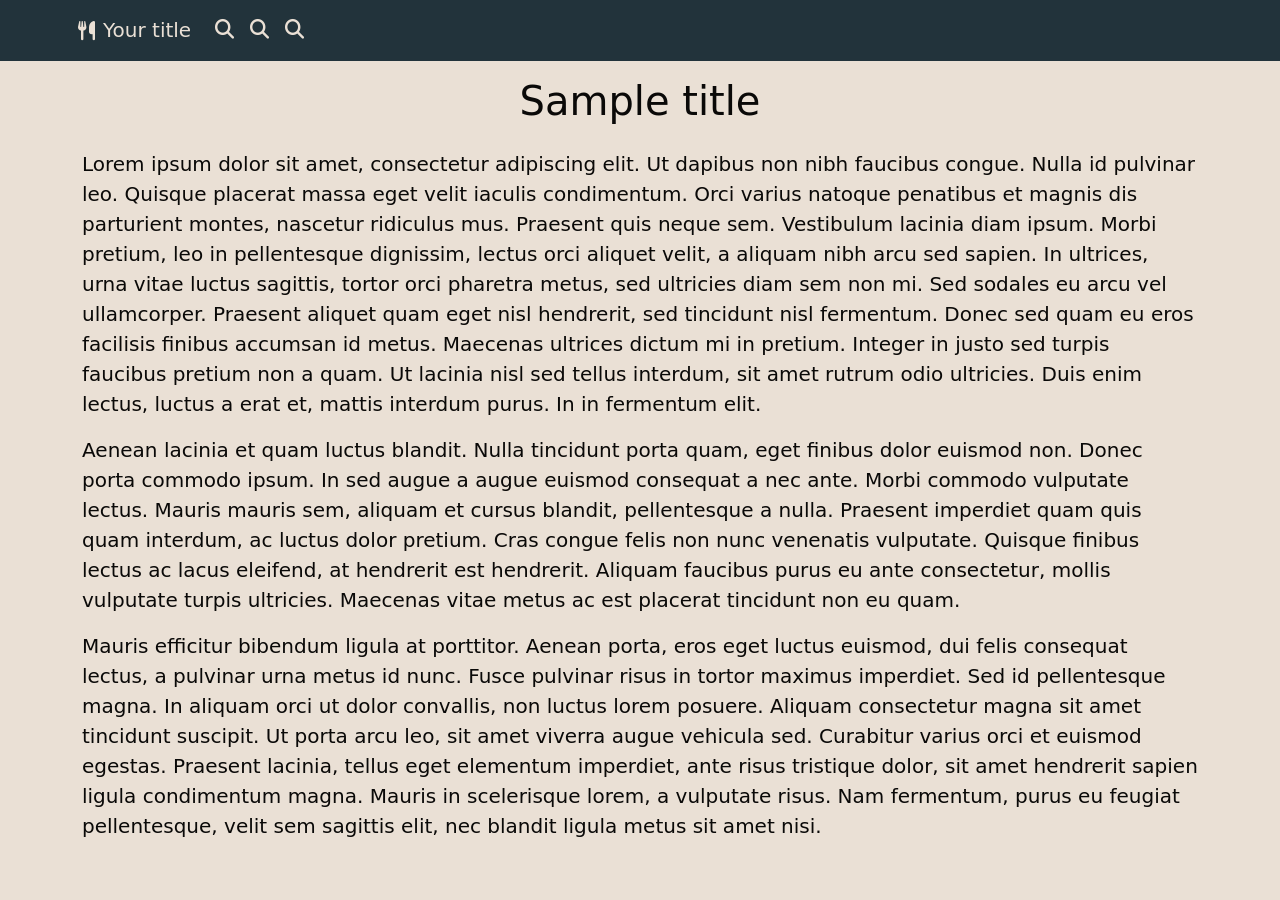
<file: !Feladatok/04_Szakacskonyv/Sablon/sablon.html>
<!DOCTYPE html>
<html>
<head>
    <meta http-equiv="X-UA-Compatible" content="IE=edge">
    <meta name="viewport" content="width=device-width, initial-scale=1.0">
    <link rel="stylesheet" href="assets/css/bootstrap.css">
    <link rel="stylesheet" href="assets/css/mystyle.css">
    <link href="assets/fontawesome/css/fontawesome.css" rel="stylesheet">
    <link href="assets/fontawesome/css/solid.css" rel="stylesheet">
    <link rel="shortcut icon" href="img/foodbook.png" type="image/x-icon">
</head>
<body>
    <div class="container-fluid bg-dark">
        <nav class="navbar navbar-expand bg-dark navbar-dark container px-2">    
          <i class="fa-solid fa-utensils me-2"></i><a class="navbar-brand" href="#">Your title</a>
          <div class="collapse navbar-collapse">
            <ul class="navbar-nav">
              <li class="nav-item">
                <a class="nav-link" href="#"><i class="fa-solid fa-magnifying-glass"></i></a>
              </li>
              <li class="nav-item">
                <a class="nav-link" href="#"><i class="fa-solid fa-magnifying-glass"></i></a>
              </li>
              <li class="nav-item">
                <a class="nav-link" href="#"><i class="fa-solid fa-magnifying-glass"></i></a>
              </li>  
            </ul>            
          </div>
        </nav>
    </div>
    <main class="container pb-2">
        <h1 class="text-center display-6 py-3">Sample title</h1>
        <p class="fs-5">
          Lorem ipsum dolor sit amet, consectetur adipiscing elit. Ut dapibus non nibh faucibus congue. Nulla id pulvinar leo. Quisque placerat massa eget velit iaculis condimentum. Orci varius natoque penatibus et magnis dis parturient montes, nascetur ridiculus mus. Praesent quis neque sem. Vestibulum lacinia diam ipsum. Morbi pretium, leo in pellentesque dignissim, lectus orci aliquet velit, a aliquam nibh arcu sed sapien. In ultrices, urna vitae luctus sagittis, tortor orci pharetra metus, sed ultricies diam sem non mi. Sed sodales eu arcu vel ullamcorper. Praesent aliquet quam eget nisl hendrerit, sed tincidunt nisl fermentum. Donec sed quam eu eros facilisis finibus accumsan id metus. Maecenas ultrices dictum mi in pretium. Integer in justo sed turpis faucibus pretium non a quam. Ut lacinia nisl sed tellus interdum, sit amet rutrum odio ultricies. Duis enim lectus, luctus a erat et, mattis interdum purus. In in fermentum elit.
        </p>
        <p class="fs-5">
          Aenean lacinia et quam luctus blandit. Nulla tincidunt porta quam, eget finibus dolor euismod non. Donec porta commodo ipsum. In sed augue a augue euismod consequat a nec ante. Morbi commodo vulputate lectus. Mauris mauris sem, aliquam et cursus blandit, pellentesque a nulla. Praesent imperdiet quam quis quam interdum, ac luctus dolor pretium. Cras congue felis non nunc venenatis vulputate. Quisque finibus lectus ac lacus eleifend, at hendrerit est hendrerit. Aliquam faucibus purus eu ante consectetur, mollis vulputate turpis ultricies. Maecenas vitae metus ac est placerat tincidunt non eu quam.
        </p>
        <p class="fs-5">
          Mauris efficitur bibendum ligula at porttitor. Aenean porta, eros eget luctus euismod, dui felis consequat lectus, a pulvinar urna metus id nunc. Fusce pulvinar risus in tortor maximus imperdiet. Sed id pellentesque magna. In aliquam orci ut dolor convallis, non luctus lorem posuere. Aliquam consectetur magna sit amet tincidunt suscipit. Ut porta arcu leo, sit amet viverra augue vehicula sed. Curabitur varius orci et euismod egestas. Praesent lacinia, tellus eget elementum imperdiet, ante risus tristique dolor, sit amet hendrerit sapien ligula condimentum magna. Mauris in scelerisque lorem, a vulputate risus. Nam fermentum, purus eu feugiat pellentesque, velit sem sagittis elit, nec blandit ligula metus sit amet nisi.
        </p>
    </main>
</body>
</html>
</file>
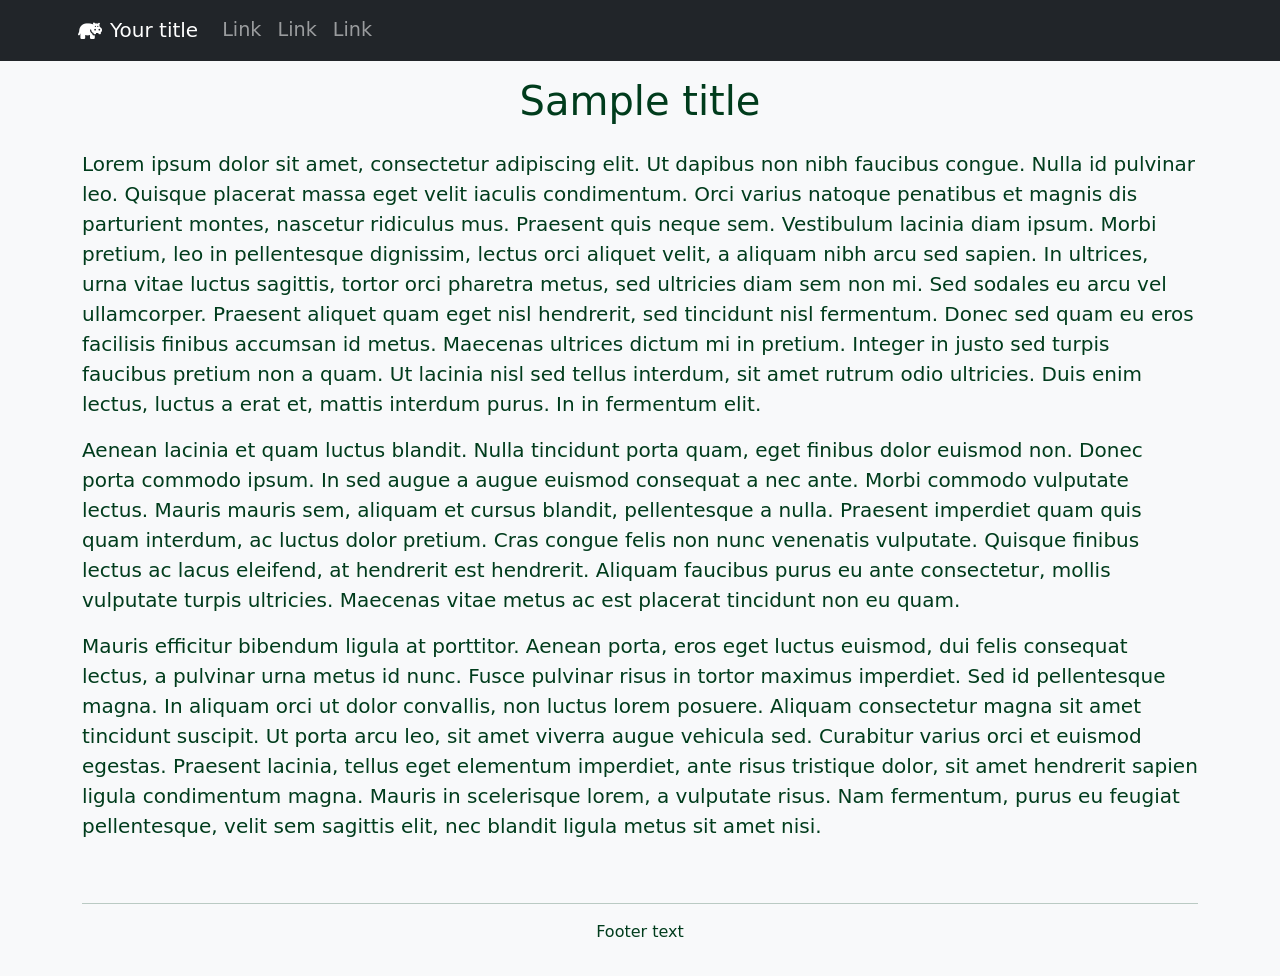
<file: !Feladatok/05_Allatkert/Sablon/sablon.html>
<!DOCTYPE html>
<html lang="hu">
<head>
    <meta charset="UTF-8">
    <meta http-equiv="X-UA-Compatible" content="IE=edge">
    <meta name="viewport" content="width=device-width, initial-scale=1.0">
    <title>Sablon - írd át</title>
    <link rel="stylesheet" href="assets/css/bootstrap.css">
    <link rel="stylesheet" href="assets/css/mystyle.css">
    <link href="assets/fontawesome/css/fontawesome.css" rel="stylesheet">
    <link href="assets/fontawesome/css/solid.css" rel="stylesheet">
    <link rel="shortcut icon" href="img/zoo.png" type="image/x-icon">
    <script src="assets/js/bootstrap.bundle.js"></script>
</head>
<body class="bg-light">
    <div class="container-fluid bg-dark">
        <nav class="navbar navbar-expand-sm bg-dark navbar-dark container px-2">    
          <i class="fa-solid fa-hippo me-2"></i><a class="navbar-brand" href="#">Your title</a>
          <button class="navbar-toggler" type="button" data-bs-toggle="collapse" data-bs-target="#collapsibleNavbar">
            <span class="navbar-toggler-icon"></span>
          </button>
          <div class="collapse navbar-collapse" id="collapsibleNavbar">
            <ul class="navbar-nav">
              <li class="nav-item">
                <a class="nav-link" href="#">Link</a>
              </li>
              <li class="nav-item">
                <a class="nav-link" href="#">Link</a>
              </li>
              <li class="nav-item">
                <a class="nav-link" href="#">Link</a>
              </li>  
            </ul>            
          </div>
        </nav>
    </div>
    <main class="container pb-2">
        <h1 class="text-center display-6 py-3">Sample title</h1>
        <p class="fs-5">
          Lorem ipsum dolor sit amet, consectetur adipiscing elit. Ut dapibus non nibh faucibus congue. Nulla id pulvinar leo. Quisque placerat massa eget velit iaculis condimentum. Orci varius natoque penatibus et magnis dis parturient montes, nascetur ridiculus mus. Praesent quis neque sem. Vestibulum lacinia diam ipsum. Morbi pretium, leo in pellentesque dignissim, lectus orci aliquet velit, a aliquam nibh arcu sed sapien. In ultrices, urna vitae luctus sagittis, tortor orci pharetra metus, sed ultricies diam sem non mi. Sed sodales eu arcu vel ullamcorper. Praesent aliquet quam eget nisl hendrerit, sed tincidunt nisl fermentum. Donec sed quam eu eros facilisis finibus accumsan id metus. Maecenas ultrices dictum mi in pretium. Integer in justo sed turpis faucibus pretium non a quam. Ut lacinia nisl sed tellus interdum, sit amet rutrum odio ultricies. Duis enim lectus, luctus a erat et, mattis interdum purus. In in fermentum elit.
        </p>
        <p class="fs-5">
          Aenean lacinia et quam luctus blandit. Nulla tincidunt porta quam, eget finibus dolor euismod non. Donec porta commodo ipsum. In sed augue a augue euismod consequat a nec ante. Morbi commodo vulputate lectus. Mauris mauris sem, aliquam et cursus blandit, pellentesque a nulla. Praesent imperdiet quam quis quam interdum, ac luctus dolor pretium. Cras congue felis non nunc venenatis vulputate. Quisque finibus lectus ac lacus eleifend, at hendrerit est hendrerit. Aliquam faucibus purus eu ante consectetur, mollis vulputate turpis ultricies. Maecenas vitae metus ac est placerat tincidunt non eu quam.
        </p>
        <p class="fs-5">
          Mauris efficitur bibendum ligula at porttitor. Aenean porta, eros eget luctus euismod, dui felis consequat lectus, a pulvinar urna metus id nunc. Fusce pulvinar risus in tortor maximus imperdiet. Sed id pellentesque magna. In aliquam orci ut dolor convallis, non luctus lorem posuere. Aliquam consectetur magna sit amet tincidunt suscipit. Ut porta arcu leo, sit amet viverra augue vehicula sed. Curabitur varius orci et euismod egestas. Praesent lacinia, tellus eget elementum imperdiet, ante risus tristique dolor, sit amet hendrerit sapien ligula condimentum magna. Mauris in scelerisque lorem, a vulputate risus. Nam fermentum, purus eu feugiat pellentesque, velit sem sagittis elit, nec blandit ligula metus sit amet nisi.
        </p>
    </main>
    <footer class="container-fluid text-center">
      <div class="container py-3">
        <hr>
        <p>Footer text</p>
      </div>
    </footer>
</body>
</html>
</file>
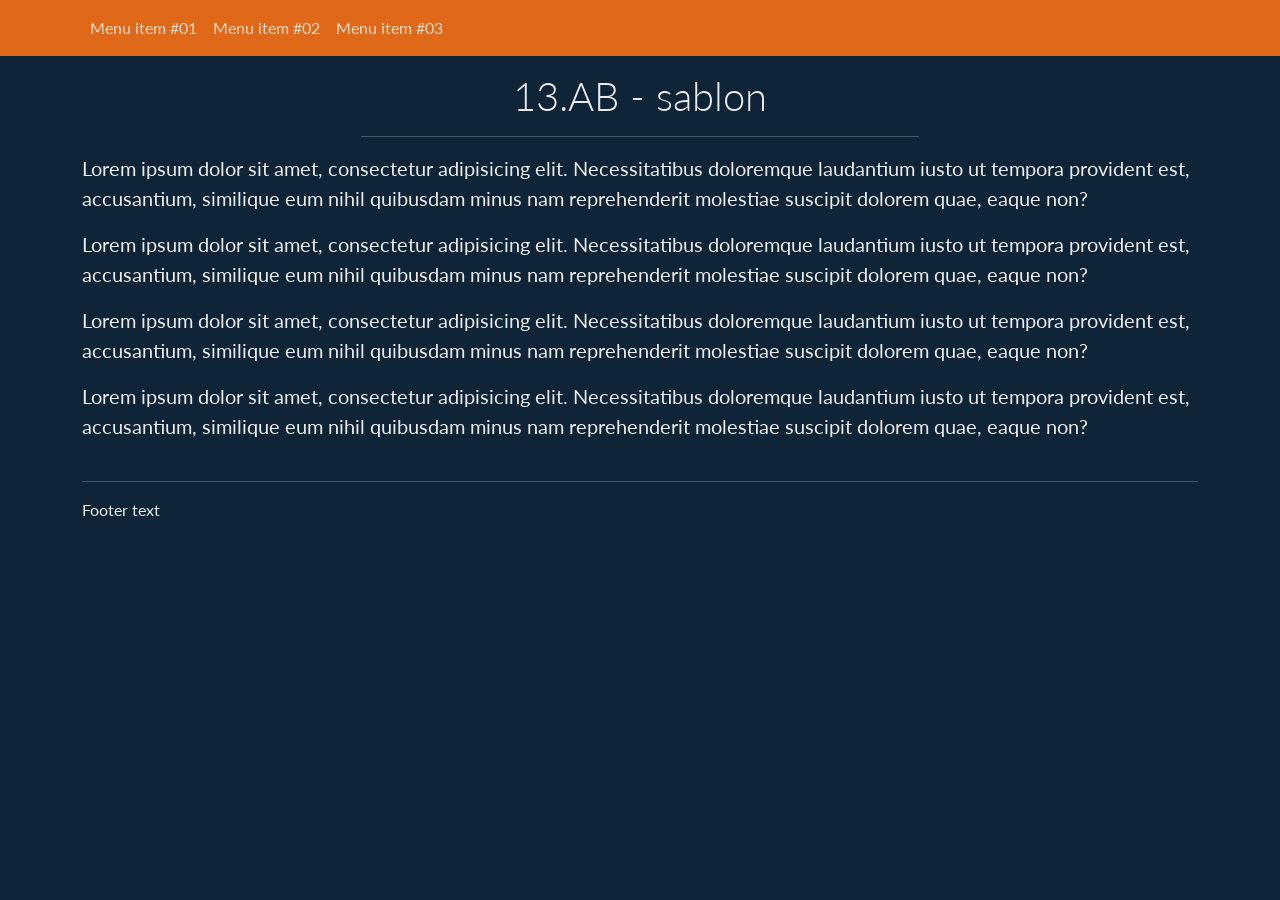
<file: !Feladatok/06_Albumok/Sablon/sablon.html>
<!DOCTYPE html>
<html lang="hu">
<head>
    <meta charset="UTF-8">
    <meta http-equiv="X-UA-Compatible" content="IE=edge">
    <meta name="viewport" content="width=device-width, initial-scale=1.0">
    <title>Sablon - írd át!</title>
    <!-- bootswatch superhero theme -->
    <link rel="stylesheet" href="assets/css/bootstrap.css">
</head>
<body>
    <nav class="navbar navbar-expand bg-primary navbar-dark">  
        <div class="container bg-primary">  
            <ul class="navbar-nav">
                <li class="nav-item">
                    <a class="nav-link" href="#">Menu item #01</a>
                </li>
                <li class="nav-item">
                    <a class="nav-link" href="#">Menu item #02</a>
                </li>
                <li class="nav-item">
                    <a class="nav-link" href="#">Menu item #03</a>
                </li>  
            </ul>
        </div>
    </nav>
    <main class="container pb-2 fs-5">
        <h1 class="text-center display-6 pt-3">13.AB - sablon</h1>
        <hr class="w-50 mx-auto">
        <p>
            Lorem ipsum dolor sit amet, consectetur adipisicing elit. Necessitatibus doloremque laudantium iusto ut tempora provident est, accusantium, similique eum nihil quibusdam minus nam reprehenderit molestiae suscipit dolorem quae, eaque non?
        </p>
        <p>
            Lorem ipsum dolor sit amet, consectetur adipisicing elit. Necessitatibus doloremque laudantium iusto ut tempora provident est, accusantium, similique eum nihil quibusdam minus nam reprehenderit molestiae suscipit dolorem quae, eaque non?
        </p>
        <p>
            Lorem ipsum dolor sit amet, consectetur adipisicing elit. Necessitatibus doloremque laudantium iusto ut tempora provident est, accusantium, similique eum nihil quibusdam minus nam reprehenderit molestiae suscipit dolorem quae, eaque non?
        </p>
        <p>
            Lorem ipsum dolor sit amet, consectetur adipisicing elit. Necessitatibus doloremque laudantium iusto ut tempora provident est, accusantium, similique eum nihil quibusdam minus nam reprehenderit molestiae suscipit dolorem quae, eaque non?
        </p>
    </main>
    <footer class="container">
        <hr>
        <p>Footer text</p>
    </footer>
</body>
</html>
</file>
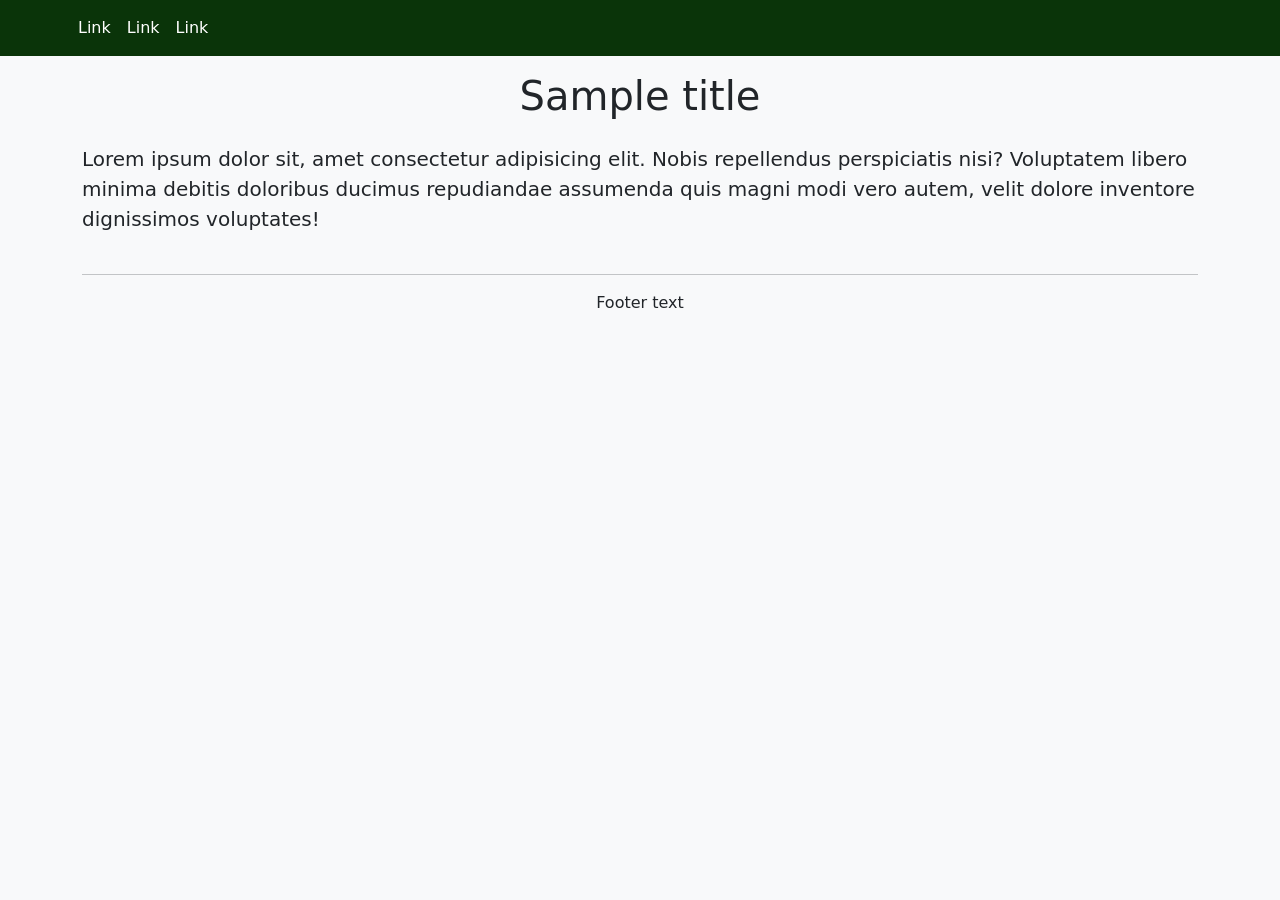
<file: Dolgozat 2025-01-06/Leírás/Sablon/sablon.html>
<!DOCTYPE html>
<html lang="hu">
<head>
    <meta charset="UTF-8">
    <meta http-equiv="X-UA-Compatible" content="IE=edge">
    <meta name="viewport" content="width=device-width, initial-scale=1.0">
    <title>Sablon - írd át</title>
    <link rel="stylesheet" href="assets/css/bootstrap.css">
    <link rel="stylesheet" href="assets/css/mystyle.css">
    <script src="assets/js/bootstrap.bundle.js"></script>
</head>
<body class="bg-light">
    <div class="container-fluid bg-dark">
        <nav class="navbar navbar-expand-sm bg-dark navbar-dark container">    
          <button class="navbar-toggler" type="button" data-bs-toggle="collapse" data-bs-target="#collapsibleNavbar">
            <span class="navbar-toggler-icon"></span>
          </button>
          <div class="collapse navbar-collapse" id="collapsibleNavbar">
            <ul class="navbar-nav">
              <li class="nav-item">
                <a class="nav-link" href="#">Link</a>
              </li>
              <li class="nav-item">
                <a class="nav-link" href="#">Link</a>
              </li>
              <li class="nav-item">
                <a class="nav-link" href="#">Link</a>
              </li>  
            </ul>            
          </div>
        </nav>
    </div>
    <div class="container pb-2">
        <h1 class="text-center display-6 py-3">Sample title</h1>
        <p class="fs-5">
            Lorem ipsum dolor sit, amet consectetur adipisicing elit. Nobis repellendus perspiciatis nisi? Voluptatem libero minima debitis doloribus ducimus repudiandae assumenda quis magni modi vero autem, velit dolore inventore dignissimos voluptates!
        </p>
    </div>
    <footer class="container text-center">
        <hr>
        <p>Footer text</p>
    </footer>
</body>
</html>
</file>
<file: Template + Figma/design/public/css/style.css>
@import url("variables.css");

html {
    scroll-behavior: smooth;
    overflow-x: hidden;
    overflow-y: auto;
}

body {
    margin: 0;
    padding: 0;
    overflow: hidden;
    font-family: Arial, sans-serif;
}

@keyframes slide-up {
    from {
        transform: translate(-50%, 100%);
        opacity: 0;
    }
    to {
        transform: translate(-50%, 30%);
        opacity: 1;
    }
}

.scroll-to-top {
    position: fixed;
    bottom: 20px;
    right: 20px;
    background-color: var(--color-yellow);
    border: none;
    border-radius: 50%;
    width: 60px;
    height: 60px;
    display: flex;
    justify-content: center;
    align-items: center;
    z-index: 1;
    cursor: pointer;
}

.arrow-up {
    color: var(--color-black);
    font-size: 24px;
    padding-bottom: 5px;
}

#scroll-indicator {
    position: fixed;
    top: 0;
    left: 0;
    height: 5px;
    background-color: var(--color-yellow);
    width: 0;
    transition: width 0.1s ease;
    z-index: 1000;
}

.btn1 {
    color: var(--color-black);
    background-color: var(--color-yellow);
    border: transparent;
}

.btn1:hover {
    color: var(--color-black);
    background-color: yellow;
    box-shadow: rgba(0, 0, 0, 0.3) 0px 19px 38px, rgba(0, 0, 0, 0.22) 0px 15px 12px;
}

.btn2 {
    color: var(--color-black);
    background-color: var(--color-white);
    border: transparent;
}

.btn2:hover {
    color: var(--color-black);
    background-color: rgb(255, 255, 255);
    box-shadow: rgba(0, 0, 0, 0.3) 0px 19px 38px, rgba(0, 0, 0, 0.22) 0px 15px 12px;
}

.fade-in {
    opacity: 0;
    animation: fadeIn 2s forwards;
}

@keyframes fadeIn {
    from {
        opacity: 0;
    }
    to {
        opacity: 1;
    }
}
</file>
<file: Template + Figma/design/public/css/nav.css>
@import url("variables.css");

.navbar {
    background-color: var(--color-white) !important;
    padding-left: 25%;
    padding-right: 20%;
}

.nav-logo {
    width: 65px;
    height: 55px;
}

.nav-link,
.dropdown-item {
    color: var(--color-black) !important;
    font-size: 16.5px;
    position: relative;
    margin: 10px;
    overflow: hidden;
}

.dropdown-item {
    margin: 0px;
}

.dropdown-item:hover {
    background-color: var(--color-white);
}

.nav-link:before,
.dropdown-item:before {
    z-index: 999;
    content: "";
    position: absolute;
    left: 0;
    bottom: 0;
    width: 100%;
    height: 2px;
    background: var(--color-blue);
    transform: translateX(-101%);
    transition: transform 0.5s ease;
}

.nav-link:hover:before,
.dropdown-item:hover:before {
    transform: translateX(0);
}

.dropdown-item:hover:before {
    transform: translateX(0);
}

.dropdown-menu {
    display: none;
    opacity: 0;
    transition: opacity 0.5s ease, transform 0.5s ease;
    transform: translateY(-10px);
}

.dropdown.show .dropdown-menu {
    display: block;
    opacity: 1;
    transform: translateY(0);
}

.video-container {
    width: 100%;
    height: 120vh;
    display: flex;
    justify-content: center;
    align-items: center;
    flex-direction: column;
    overflow: hidden;
    position: relative;
}

video {
    position: absolute;
    top: 50%;
    left: 50%;
    width: 100%;
    height: 100%;
    object-fit: cover;
    transform: translate(-50%, -50%) scaleX(-1);
    filter: brightness(75%);
    animation: fadeIn 1s forwards;
    z-index: 1;
}

.gradient-overlay {
    position: absolute;
    bottom: 0;
    left: 0;
    width: 100%;
    height: 70%;
    background: linear-gradient(to top, var(--color-white), transparent);
    z-index: 2;
    pointer-events: none;
}

#asd {
    bottom: 10%;
    position: relative;
    z-index: 500;
    color: var(--color-white);
}

.down-button {
    transition: transform 0.5s, box-shadow 0.5s;
}

.down-button:hover {
    background-color: var(--color-black);
    transform: translate(-50%, 25%);
    box-shadow: 0 8px 30px rgba(0, 0, 0, 0.5);
}

.down-button:active {
    transform: translate(-50%, 30%);
    box-shadow: 0 2px 10px rgba(0, 0, 0, 0.3);
}

.topnav {
    background-color: var(--color-yellow);
    padding-top: 5px;
    height: 30px;
    font-size: 15px;
    width: 100%;
    box-sizing: border-box;
}

.herotext{
    font-size: 1.4rem;
}

nav {
    display: flex;
    justify-content: flex-end;
}

.nav-links {
    list-style-type: none;
    margin: 0;
    padding-right: 20%;
    display: flex;
}

.nav-links li {
    margin-left: 20px;
    position: relative;
}

.nav-links li:not(:last-child)::after {
    content: "";
    position: absolute;
    right: -10px;
    top: 50%;
    transform: translateY(-50%);
    width: 1px;
    height: 20px;
    background-color: var(--color-grey);
}

.nav-links a {
    text-decoration: none;
    color: var(--color-black);
    position: relative;
}

.nav-links a:hover {
    color: var(--color-grey);
}

@media (min-width: 992px) {
    .dropdown:hover .dropdown-menu {
        display: block;
    }
}

.dropdown-menu {
    display: none;
    opacity: 0;
    transition: opacity 1s ease, transform 1s ease;
    transform: translateY(-10px);
}

.dropdown:hover .dropdown-menu {
    display: block;
    opacity: 1;
    transform: translateY(0);
}

.down-button.animate {
    animation: slide-up 1.5s ease-out forwards;
}

@keyframes fadeIn {
    from {
        opacity: 0;
    }
    to {
        opacity: 1;
    }
}

@keyframes slidein {
    from {
        transform: translateX(-100%);
    }
    to {
        transform: translateX(0);
    }
}

.navbar-brand img {
    animation: slidein 1s ease-out;
}

@media (max-width: 1024px) {
    nav {
        justify-content: center;
    }

    .nav-links {
        padding-right: 20px;
    }

    .nav-links li {
        margin: 0 10px;
    }

    .navbar {
        padding-left: 30px;
        padding-right: 25px;
    }

    .navbar-collapse {
        text-align: center;
    }

    .nav-item {
        float: none;
    }

    .navbar-brand {
        padding-left: 60px;
        margin: 0 auto;
        display: block;
    }

    h1 {
        font-size: 2.5em;
    }

    p {
        font-size: 1em;
    }

    .text-overlay {
        padding: 0 20px;
    }

    .navbar-collapse.show .nav-link:before,
    .navbar-collapse.show .dropdown-item:before,
    .nav-link:hover:before,
    .dropdown-item:hover:before {
        transform: translateX(-100%);
    }

    .nav-link:before,
    .dropdown-item:before {
        display: none;
    }

    .dropdown-menu {
        text-align: center;
    }
}

@media (max-width: 480px) {
    h1 {
        font-size: 2em;
    }

    p {
        font-size: 0.9em;
    }
}

@media (min-width: 1025px) {
    .nav-link:hover:before,
    .dropdown-item:hover:before {
        transform: translateX(0);
    }
}
</file>
<file: Template + Figma/design/public/css/kartyak.css>
@import url("variables.css");

@keyframes slide-in-right {
    from {
        transform: translateX(100%);
        opacity: 0;
    }
    to {
        transform: translateX(0);
        opacity: 1;
    }
}

@keyframes slide-in-left {
    from {
        transform: translateX(-100%);
        opacity: 0;
    }
    to {
        transform: translateX(0);
        opacity: 1;
    }
}

.slide-in-right {
    opacity: 0;
    animation: slide-in-right 1s forwards;
}

.slide-in-left {
    opacity: 0;
    animation: slide-in-left 1s forwards;
}

.picture-text {
    font-size: 18px;
}

.p-md-3.p-xl-5.mt-4.mt-md-0 {
    opacity: 0;
}

.border-left {
    box-shadow: 15px 15px 15px rgba(0, 0, 0, 0.5);
    border-radius: 10px;
}

.border-right {
    box-shadow: -15px 15px 15px rgba(0, 0, 0, 0.5);
    border-radius: 10px;
}

.gallery-img {
    transition: transform 0.5s ease;
}

.gallery-img:hover {
    transform: scale(1.05);
}

iframe {
    width: 100%;
    height: 400px;
    border: 0;
}
</file>
<file: Template + Figma/design/public/css/kerdesek.css>
@import url("variables.css");

.card-header{
    background-color: var(--color-yellow);
}

.btn-link {
    text-align: left;
    width: 100%;
    background: none;
    border: none;
    padding: 10px;
}

.custom-btn {
    color: var(--color-black);
}

.custom-btn:hover {
    color: black;
    text-decoration: none;
    cursor: pointer;
}

.card-body {
    background-color: var(--color-white);
    font-size: 1.2rem; 
}

#kerdesek{
    background-color: var(--color-white) !important;
}
</file>
<file: Template + Figma/design/public/css/footer.css>
@import url("variables.css");

.social-icon {
    font-size: 20px;
    color: var(--color-black);
    border: none;
    transition: transform 0.5s ease, color 1s ease;
}

.social-icon:hover {
    transform: scale(1.5);
    color: var(--color-blue);
}

ul.list-unstyled li {
    font-size: 17px;
    line-height: 1.5;
    margin-bottom: 10px;
}

ul.list-unstyled li a {
    color: var(--color-blue);
    text-decoration: none;
}

.custom-background {
    background-color: rgba(0, 0, 0, 0.05);
}

footer h5{
    padding: 20px;
}

.text-body {
    display: block; 
    margin-top: 1px; 
}
</file>
<file: Login/Alapok/assets/css/mystyle.css>
.navbar-dark {
    --bs-navbar-color: rgb(255, 255, 255);
    --bs-navbar-hover-color: rgb(170, 170, 170);
    --bs-navbar-brand-color: rgba(255, 255, 255);
    --bs-navbar-brand-hover-color: rgba(170, 170, 170);
  }

  .fa-solid, 
  .fa-cart-shopping, 
  .fa-user, 
  .fa-right-to-bracket{
    color: rgb(255, 255, 255);
  }
  .fa-cart-shopping:hover, 
  .fa-user:hover, 
  .fa-right-to-bracket:hover{
    color: rgb(170, 170, 170);
  }
</file>
<file: Template + Figma/design/public/css/tablazat.css>
input[type="text"] {
    width: 100%;
    padding: 10px;
    font-size: 20px;
}

thead{
    color: var(--color-black);
    background-color: var(--color-yellow);
}

.table{
    font-size: 150%;
}
</file>
<file: !Feladatok/01_Naprendszer/Sablon/css/mystyle.css>
header h1{
  color: white;
  text-shadow: 1px 1px black;
}
</file>
<file: !Feladatok/02_Orszagok/Sablon/assets/css/mystyle.css>
header h1{
  color: white;
  text-shadow: 1px 1px black;
}
</file>
<file: !Feladatok/03_Villamos/Sablon/assets/css/mystyle.css>
:root{
  --bs-dark-rgb: 0, 42, 52;
}

body{
  color: #002a34;
}

nav{
  font-size: 120%;
}

.navbar-dark {
    --bs-navbar-color: rgb(255, 255, 255);
    --bs-navbar-hover-color: rgb(235, 0, 0);
    --bs-navbar-brand-color: rgba(255, 255, 255);
    --bs-navbar-brand-hover-color: rgba(236, 0, 0);
}

.fa-solid{
    color: rgb(255, 255, 255);
}

main{
    min-height: 90vh;
}

.line-p{
  line-height: 80px;
}

.line-number{
  padding: 15px 25px;
  font-size: 30px;
  border-radius: 5px;
} 

.line-number:link,
.line-number:hover{
  text-decoration: none;
}


.table-dark {
  --bs-table-bg: #002a34;
}

.search{
  position: relative;
}

.search input{
  height: 60px;
  text-indent: 25px;
  border: 2px solid #d6d4d4;
}

.search input:focus{
  box-shadow: none;
  border: 2px solid #002a34;
}

.search .fa-search{
  position: absolute;
  top: 23px;
  left: 16px;
}

.search button{
  position: absolute;
  top: 5px;
  right: 5px;
  height: 50px;
  width: 110px;
  background: #002a34;
}

.btn-dark {
  --bs-btn-color: #fff;
  --bs-btn-bg: #002a34;
  --bs-btn-border-color: #002a34;
  --bs-btn-hover-color: #fe3c3c;
  --bs-btn-hover-bg: #002a34;
  --bs-btn-hover-border-color: #002a34;
  --bs-btn-focus-shadow-rgb: 66, 70, 73;
  --bs-btn-active-color: #fe3c3c;
  --bs-btn-active-bg: #002a34;
  --bs-btn-active-border-color: #002a34;
  --bs-btn-active-shadow: inset 0 3px 5px rgba(0, 0, 0, 0.125);
  --bs-btn-disabled-color: #fff;
  --bs-btn-disabled-bg: #212529;
  --bs-btn-disabled-border-color: #212529;
}
</file>
<file: !Feladatok/04_Szakacskonyv/Sablon/assets/css/mystyle.css>
:root{
  
  --bs-dark-rgb: 34, 51, 59;
}

body{
  background-color: #EAE0D5;
  color: #0A0908;
}

nav{
  font-size: 120%;
}

.navbar-brand,
.fa-solid{
    color: #EAE0D5;
}

.navbar-brand:hover,
.fa-solid:hover{
  color: #C6AC8F;
}

main{
    min-height: 90vh;
}
</file>
<file: !Feladatok/05_Allatkert/Sablon/assets/css/mystyle.css>
body{
  color: #003C1C;
}

nav{
  font-size: 120%;
}

.fa-solid{
    color: white
}

main{
    min-height: 90vh;
}
</file>
<file: Dolgozat 2025-01-06/Leírás/Sablon/assets/css/mystyle.css>
:root{
  --bs-dark-rgb: 10, 52, 9;
}

.navbar-dark {
    --bs-navbar-color: rgb(255, 255, 255);
    --bs-navbar-hover-color: rgb(170, 170, 170);
    --bs-navbar-brand-color: rgba(255, 255, 255);
    --bs-navbar-brand-hover-color: rgba(170, 170, 170);
  }
</file>
<file: Login/Alapok/assets/fontawesome/css/solid.css>
/*!
 * Font Awesome Free 6.2.1 by @fontawesome - https://fontawesome.com
 * License - https://fontawesome.com/license/free (Icons: CC BY 4.0, Fonts: SIL OFL 1.1, Code: MIT License)
 * Copyright 2022 Fonticons, Inc.
 */
:root, :host {
  --fa-style-family-classic: 'Font Awesome 6 Free';
  --fa-font-solid: normal 900 1em/1 'Font Awesome 6 Free'; }

@font-face {
  font-family: 'Font Awesome 6 Free';
  font-style: normal;
  font-weight: 900;
  font-display: block;
  src: url("../webfonts/fa-solid-900.woff2") format("woff2"), url("../webfonts/fa-solid-900.ttf") format("truetype"); }

.fas,
.fa-solid {
  font-weight: 900; }
</file>
<file: !Feladatok/03_Villamos/Sablon/assets/fontawesome/css/solid.css>
/*!
 * Font Awesome Free 6.2.1 by @fontawesome - https://fontawesome.com
 * License - https://fontawesome.com/license/free (Icons: CC BY 4.0, Fonts: SIL OFL 1.1, Code: MIT License)
 * Copyright 2022 Fonticons, Inc.
 */
:root, :host {
  --fa-style-family-classic: 'Font Awesome 6 Free';
  --fa-font-solid: normal 900 1em/1 'Font Awesome 6 Free'; }

@font-face {
  font-family: 'Font Awesome 6 Free';
  font-style: normal;
  font-weight: 900;
  font-display: block;
  src: url("../webfonts/fa-solid-900.woff2") format("woff2"), url("../webfonts/fa-solid-900.ttf") format("truetype"); }

.fas,
.fa-solid {
  font-weight: 900; }
</file>
<file: !Feladatok/04_Szakacskonyv/Sablon/assets/fontawesome/css/solid.css>
/*!
 * Font Awesome Free 6.2.1 by @fontawesome - https://fontawesome.com
 * License - https://fontawesome.com/license/free (Icons: CC BY 4.0, Fonts: SIL OFL 1.1, Code: MIT License)
 * Copyright 2022 Fonticons, Inc.
 */
:root, :host {
  --fa-style-family-classic: 'Font Awesome 6 Free';
  --fa-font-solid: normal 900 1em/1 'Font Awesome 6 Free'; }

@font-face {
  font-family: 'Font Awesome 6 Free';
  font-style: normal;
  font-weight: 900;
  font-display: block;
  src: url("../webfonts/fa-solid-900.woff2") format("woff2"), url("../webfonts/fa-solid-900.ttf") format("truetype"); }

.fas,
.fa-solid {
  font-weight: 900; }
</file>
<file: !Feladatok/05_Allatkert/Sablon/assets/fontawesome/css/solid.css>
/*!
 * Font Awesome Free 6.2.1 by @fontawesome - https://fontawesome.com
 * License - https://fontawesome.com/license/free (Icons: CC BY 4.0, Fonts: SIL OFL 1.1, Code: MIT License)
 * Copyright 2022 Fonticons, Inc.
 */
:root, :host {
  --fa-style-family-classic: 'Font Awesome 6 Free';
  --fa-font-solid: normal 900 1em/1 'Font Awesome 6 Free'; }

@font-face {
  font-family: 'Font Awesome 6 Free';
  font-style: normal;
  font-weight: 900;
  font-display: block;
  src: url("../webfonts/fa-solid-900.woff2") format("woff2"), url("../webfonts/fa-solid-900.ttf") format("truetype"); }

.fas,
.fa-solid {
  font-weight: 900; }
</file>
